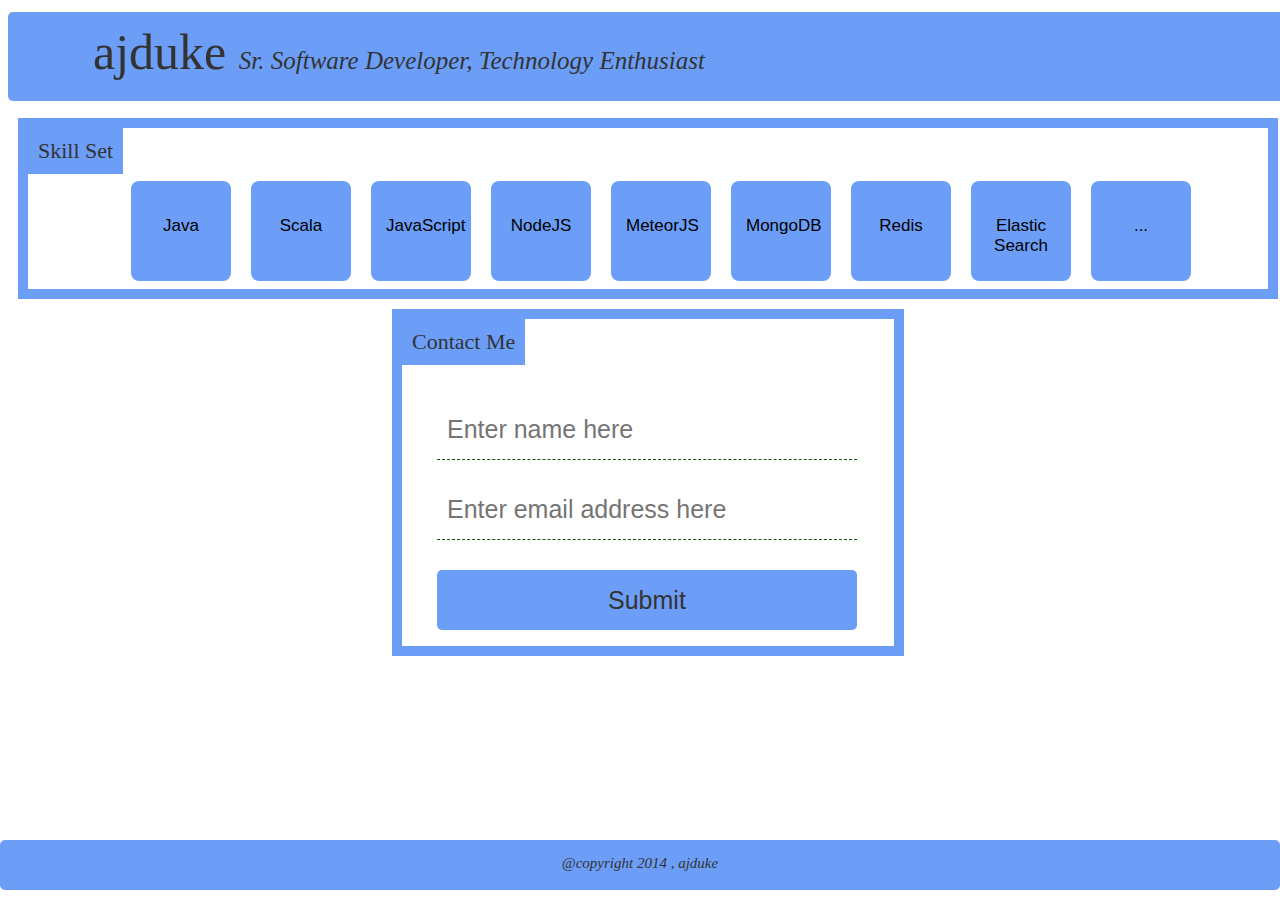
<file: index.html>
<html>

<head>
  <link rel="stylesheet" href="index.css">
</head>
  
<body>
  
  <header > ajduke <span>Sr. Software Developer, Technology Enthusiast </span></header>

  <div  class="container">
    <div class="box">
      <span>Skill Set</span>
      <div class="grid">
        <div class="grid-item">
        Java
        </div>
        <div class="grid-item">
        Scala
        </div>
        <div class="grid-item">
        JavaScript
        </div>
        <div class="grid-item">
        NodeJS
        </div>
        <div class="grid-item">
        MeteorJS
        </div>
        <div class="grid-item">
        MongoDB
        </div>
        <div class="grid-item">
        Redis
        </div>
        <div class="grid-item">
        Elastic Search
        </div>
        <div class="grid-item">
        ...
        </div>
      </div>
    </div>
    <div class="box contact-form">
      <span>Contact Me</span>
      <p>
        <input name="name" placeholder="Enter name here ">
        <input name="email" placeholder="Enter email address here ">
        <input type="button" value="Submit">
      </p>
    </div>
  </div>
  
  
  <footer>
    @copyright 2014 , ajduke
  </footer>
</body>
</html>
</file>
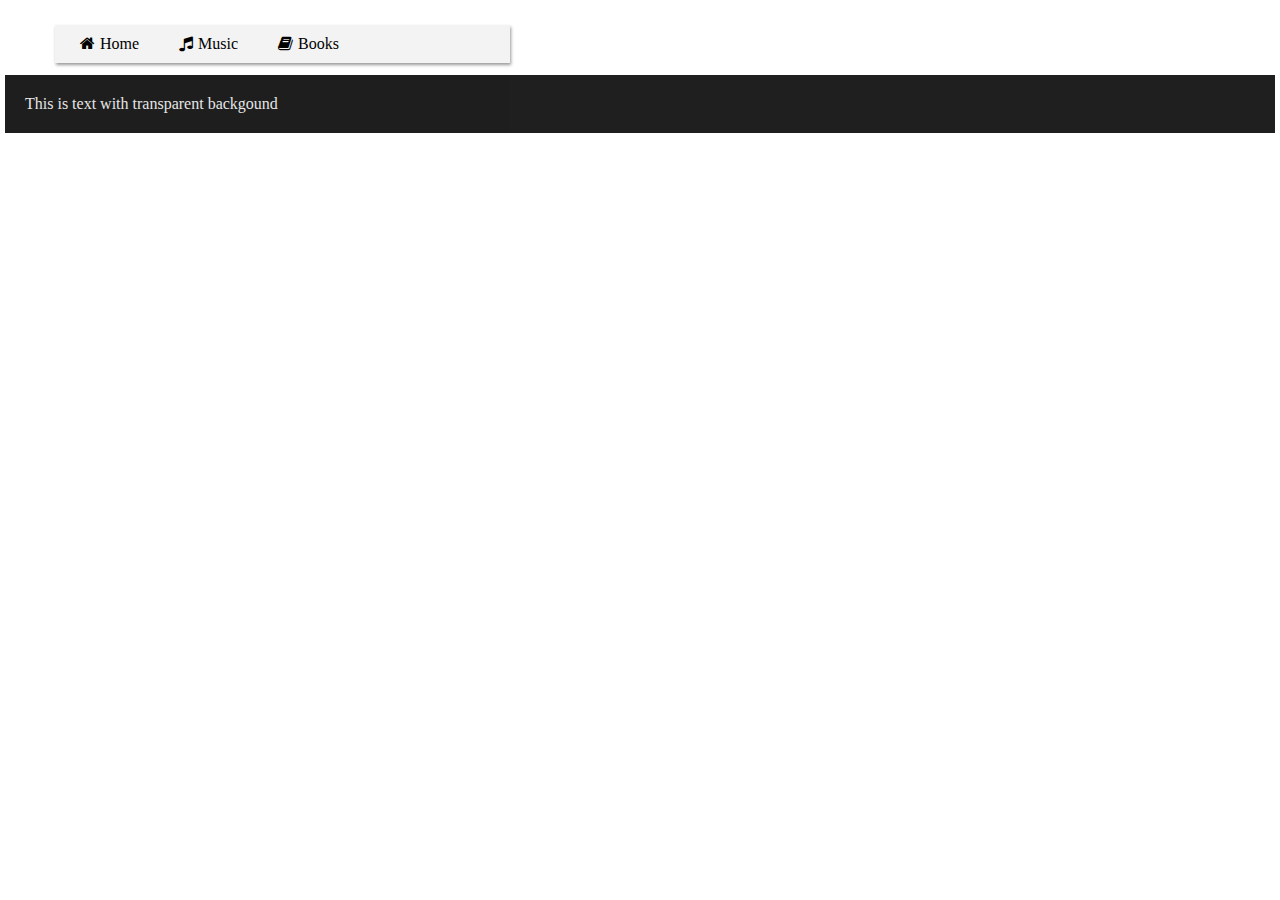
<file: css-menu/index.html>
<html>
<head>
  <link rel="stylesheet" href="index.css">
  <link rel="stylesheet" href="https://maxcdn.bootstrapcdn.com/font-awesome/4.5.0/css/font-awesome.min.css">
</head>
<body>
  <nav class="navigation">
    <ul class="nav">
      <li class="nav-item" ><i class="fa fa-home"></i>Home</li>
      <li class="nav-item" ><i class="fa fa-music"></i>Music</li>
      <li class="nav-item" ><i class="fa fa-book"></i>Books</li>
    </ul>
  </nav>
  <div class="content">
    <div class="trans-bg">
      This is text with transparent backgound 
    </div>
  </div>

</body>
</html>
</file>
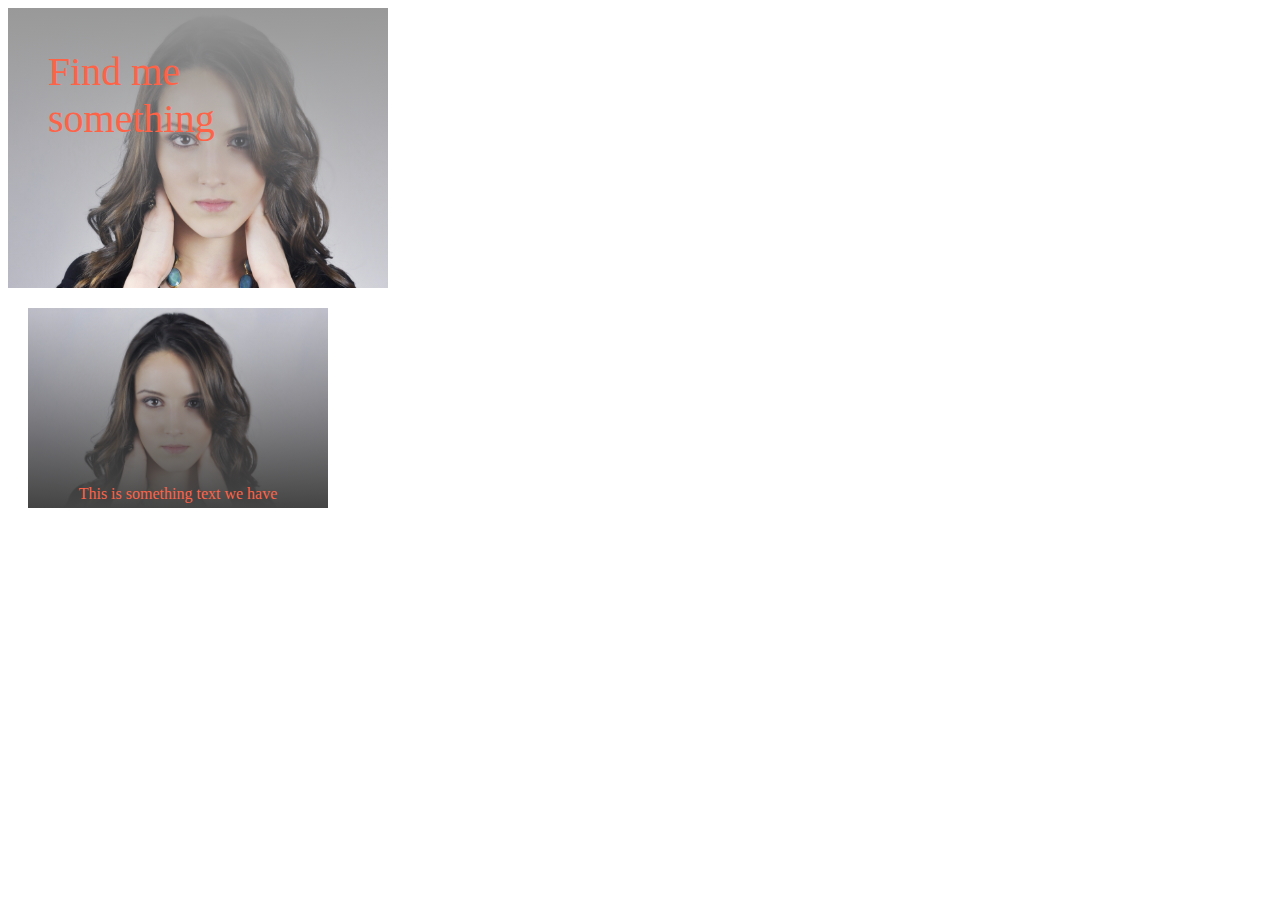
<file: overlay-bg/index.html>
<!DOCTYPE html>
<html lang="en">
<head>
  <meta charset="UTF-8">
  <title>OVerlay bg </title>
  <link rel="stylesheet" href="index.css">
</head>
<body>
  <div class="bg">
    Find me something 
  </div>
  
  <div class="overlay">
    <div class="bg2">

    </div>
    <div class="text">
      This is something text we have 
    </div>  
  </div>
  
  
</body>
</html></1>
</file>
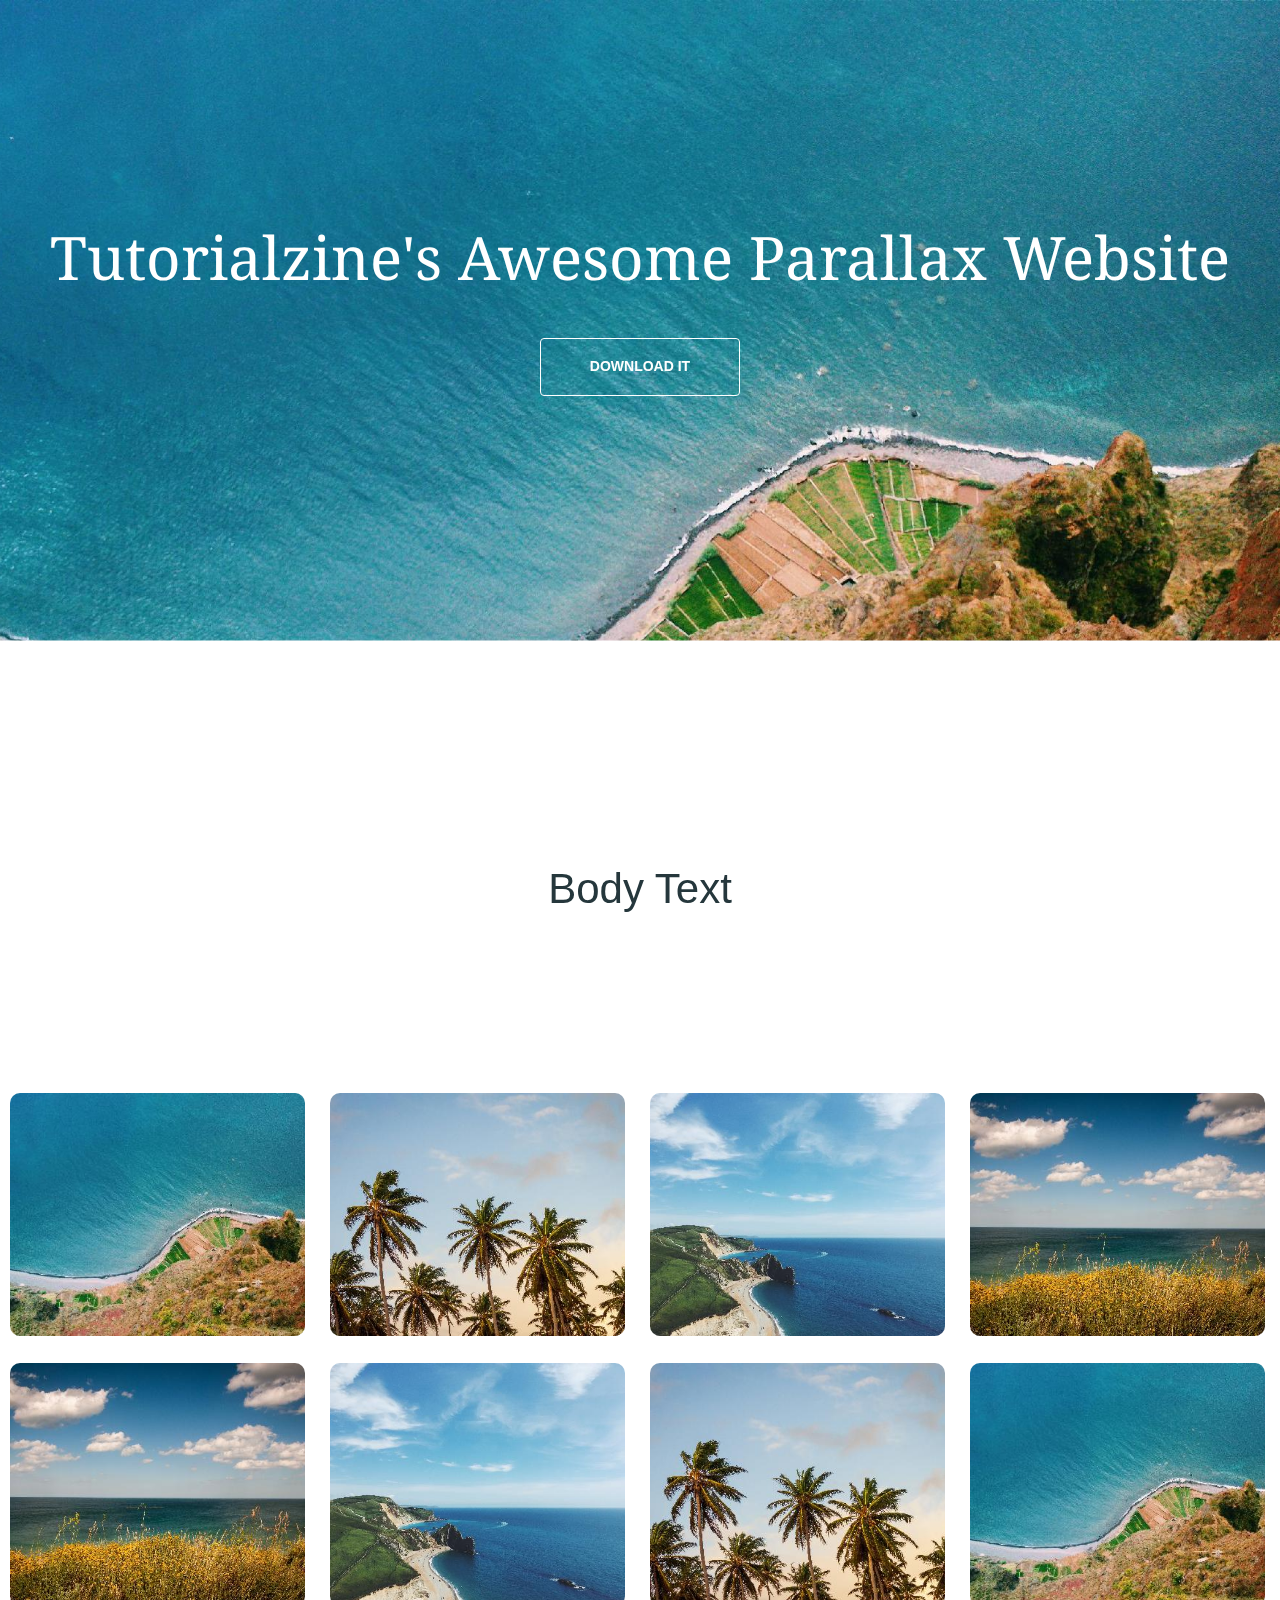
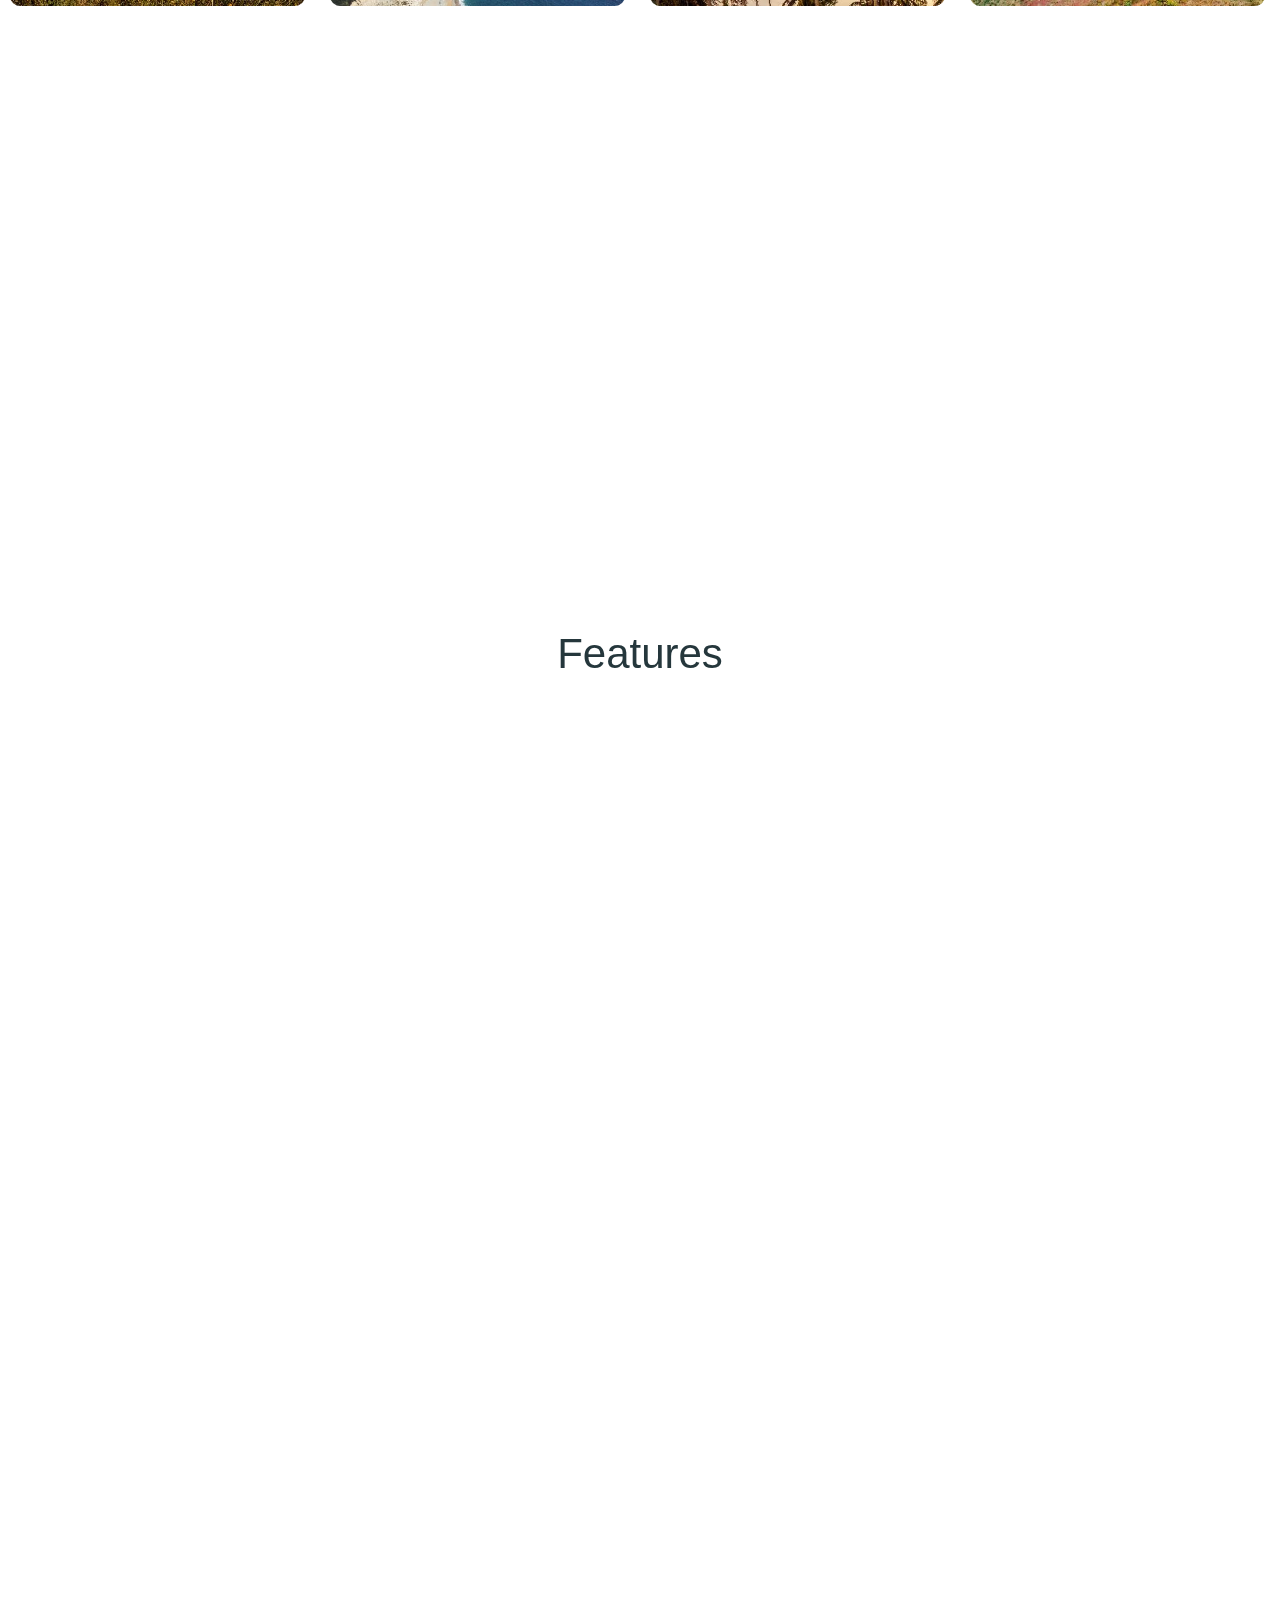
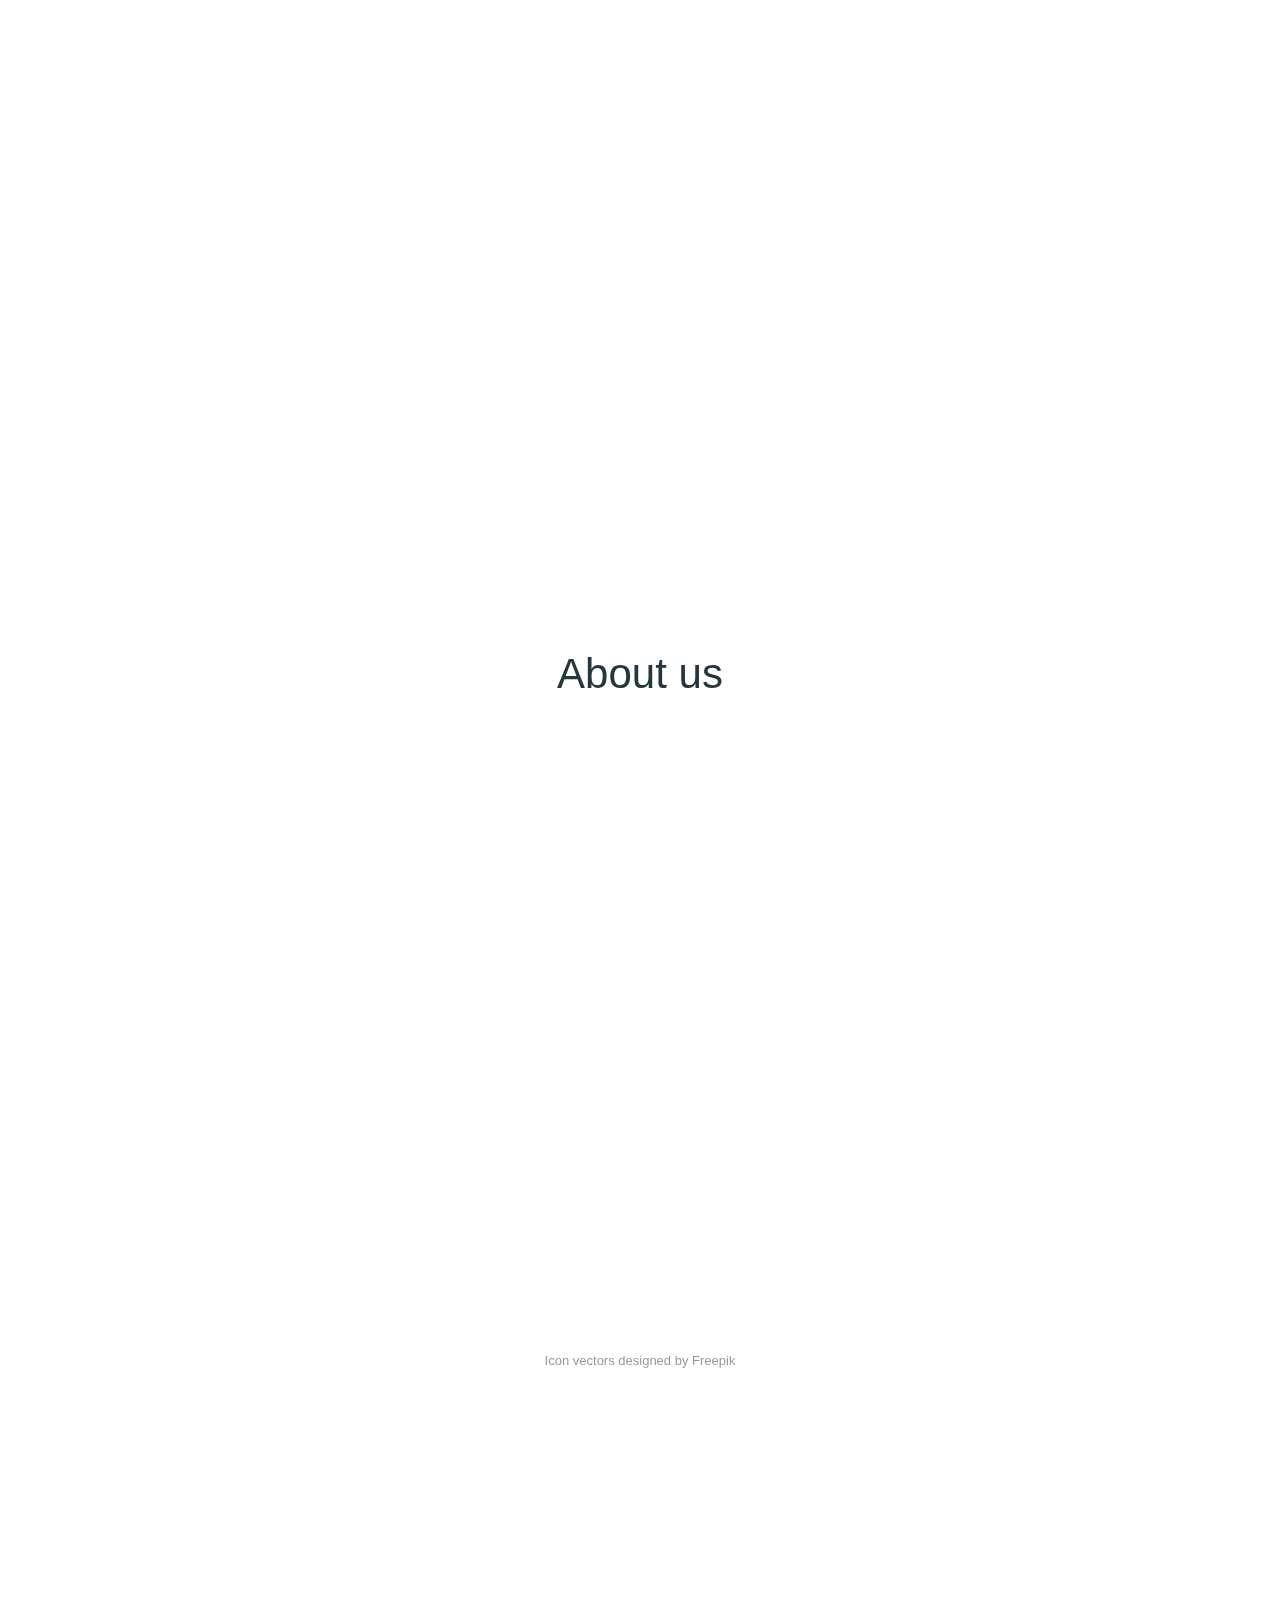
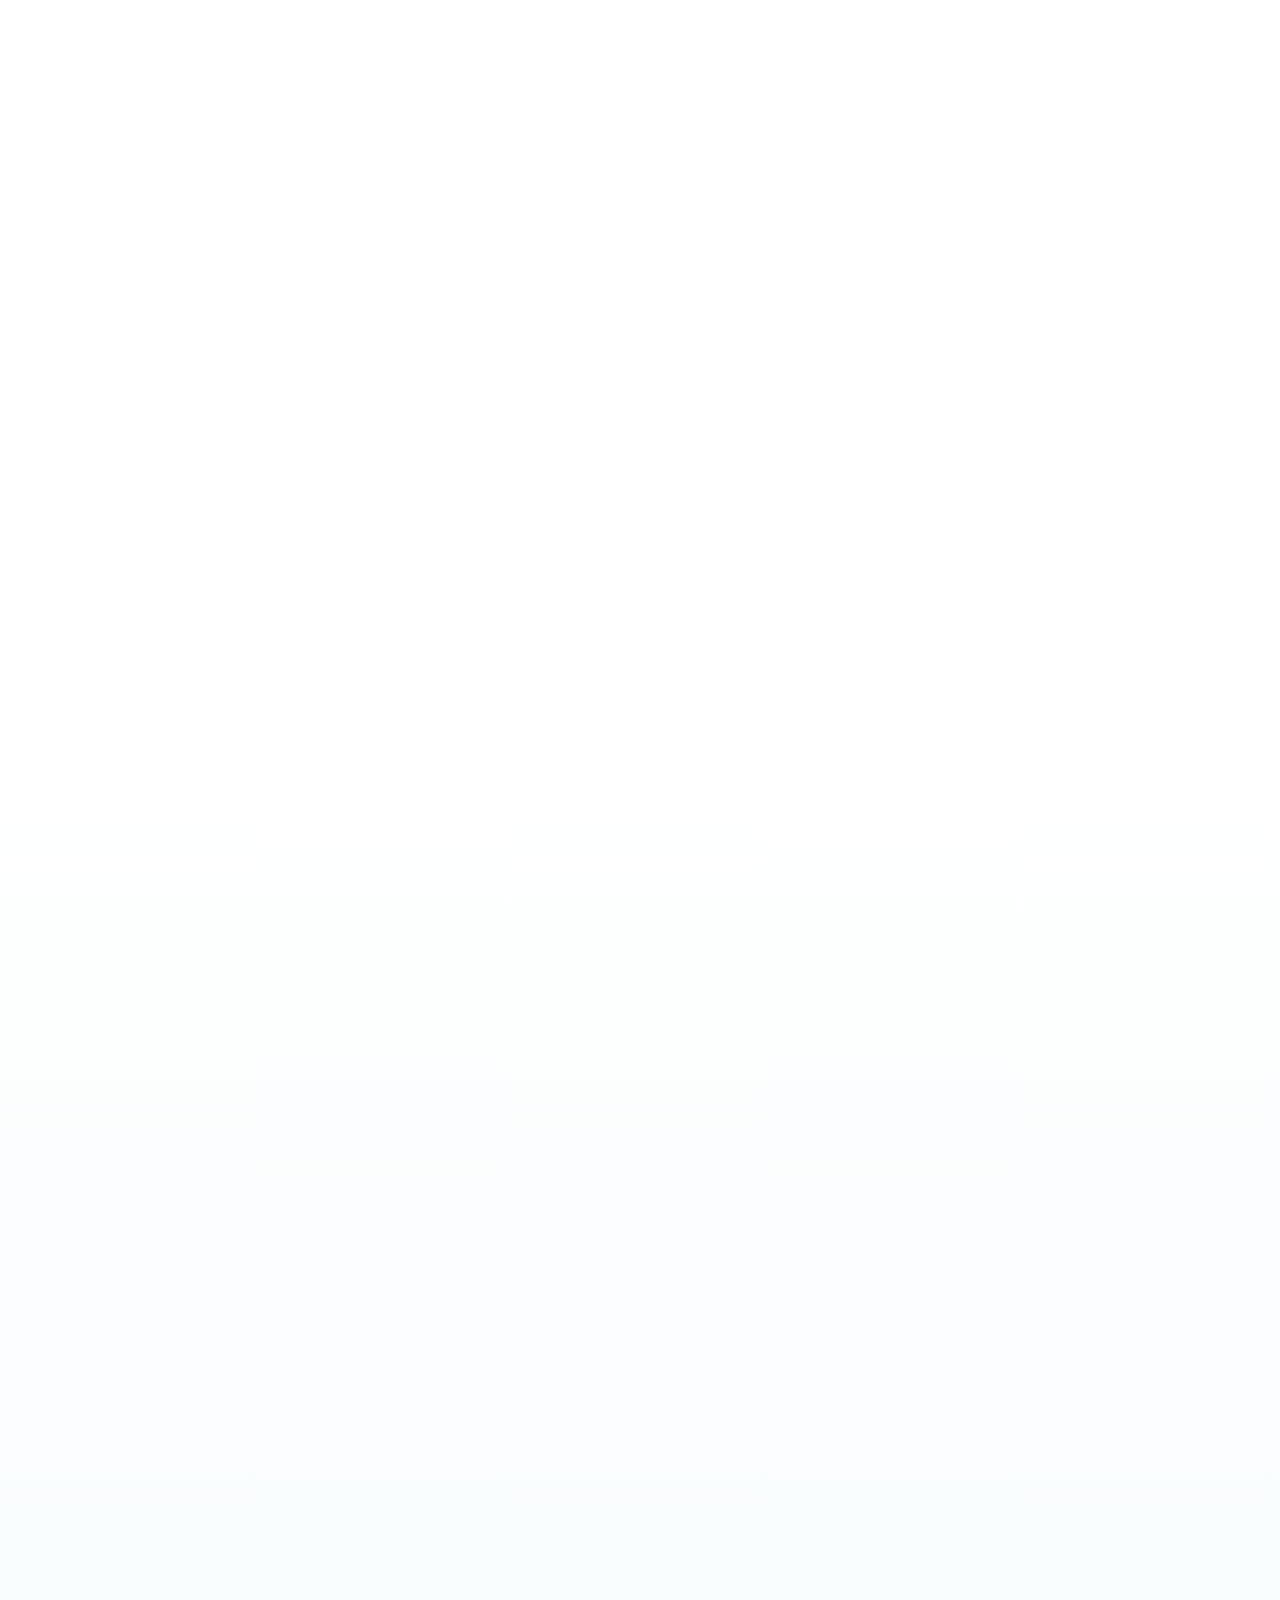
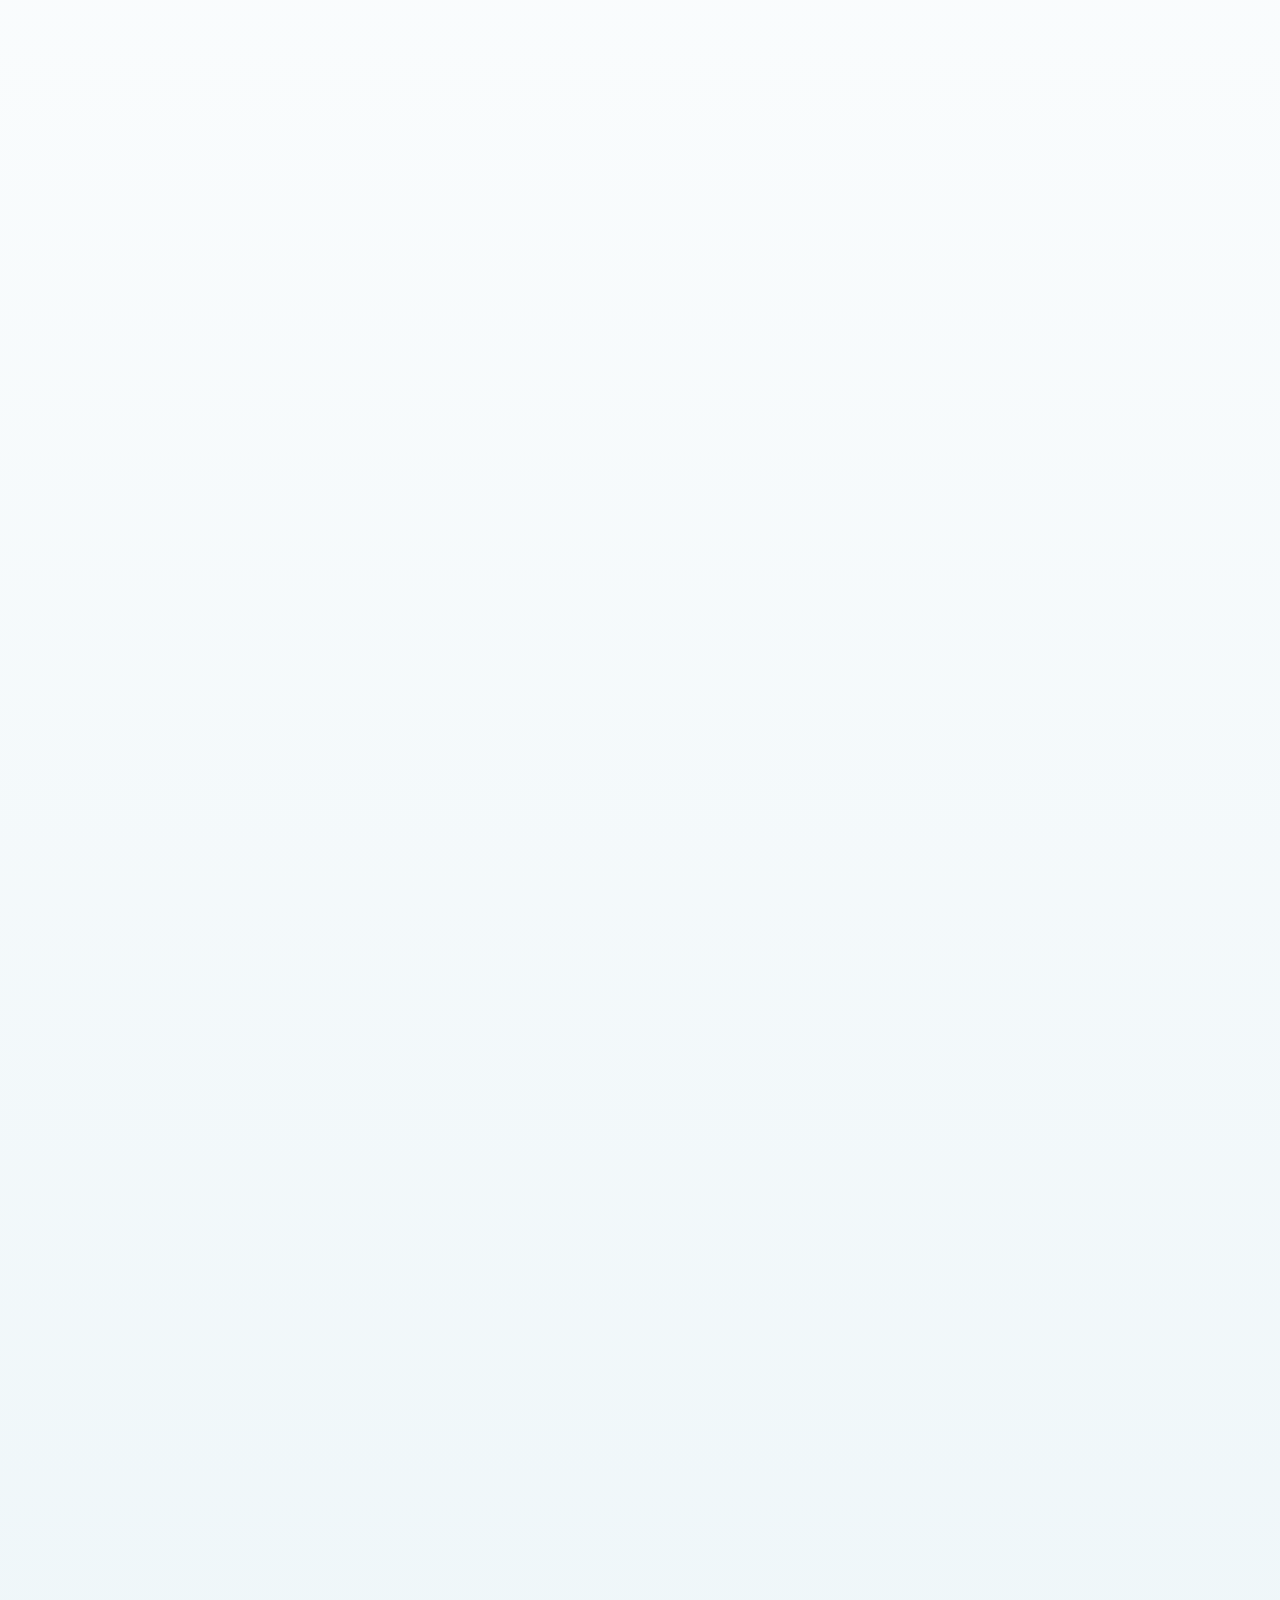
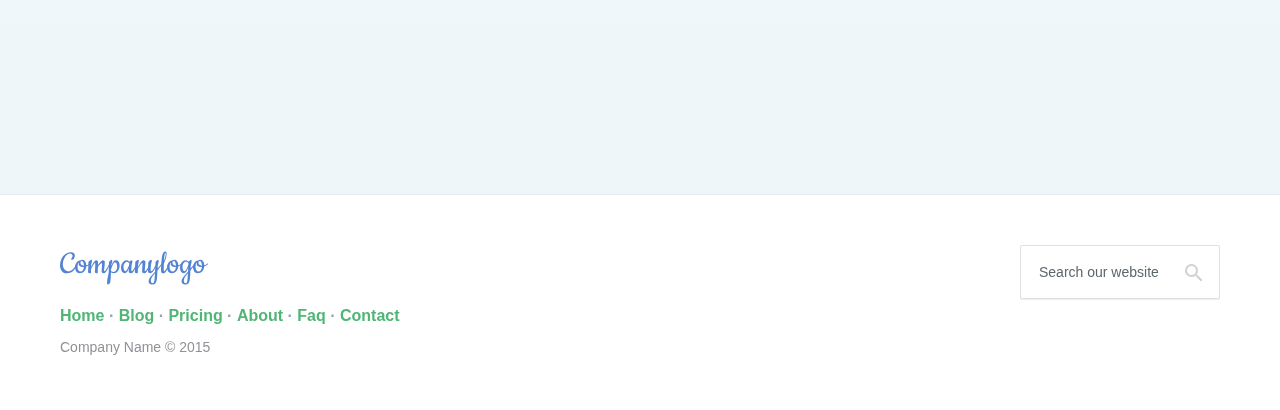
<file: parallax/index.html>
<!DOCTYPE html>
<html>
<head lang="en">
    <meta charset="UTF-8">
    <meta name="viewport" content="width=device-width, initial-scale=1, user-scalable=no">

    <title>Tutorialzine's Awesome Parallax Website</title>

    <link href='https://fonts.googleapis.com/css?family=Droid+Serif' rel='stylesheet' type='text/css'>
    <link href='https://fonts.googleapis.com/css?family=Cookie' rel='stylesheet' type='text/css'>
    <link href="https://fonts.googleapis.com/icon?family=Material+Icons" rel="stylesheet">

    <link href="assets/demo.css" rel="stylesheet">
    <link href="assets/header.css" rel="stylesheet">


</head>
<body>




<div
        class="parallax-image-wrapper"
        data-anchor-target="#page-intro"
        data-bottom-top="transform:translateY(200%)"
        data-top-bottom="transform:translateY(0)">

    <div
            class="parallax-image"
            style="background-image:url(assets/images/coast.jpg)"
            data-anchor-target="#page-intro"
            data-bottom-top="transform: translateY(-80%);"
            data-top-bottom="transform: translateY(80%);"
            >

    </div>
</div>
<div
        class="parallax-image-wrapper"
        data-anchor-target=".body-text + .gap"
        data-bottom-top="transform:translateY(200%)"
        data-top-bottom="transform:translateY(0)">

    <div
            class="parallax-image"
            style="background-image:url(assets/images/palmtrees.jpg)"
            data-anchor-target=".body-text + .gap"
            data-bottom-top="transform: translateY(-80%);"
            data-top-bottom="transform: translateY(80%);"
            >

    </div>
</div>
<div
        class="parallax-image-wrapper"
        data-anchor-target=".features-list + .gap"
        data-bottom-top="transform:translateY(200%)"
        data-top-bottom="transform:translateY(0)">

    <div
            class="parallax-image"
            style="background-image:url(assets/images/bay.jpg)"
            data-anchor-target=".features-list + .gap"
            data-bottom-top="transform: translateY(-80%);"
            data-top-bottom="transform: translateY(80%);"
            >

    </div>
</div>
<div
        class="parallax-image-wrapper"
        data-anchor-target=".about-us + .gap"
        data-bottom-top="transform:translateY(200%)"
        data-top-bottom="transform:translateY(0)">

    <div
            class="parallax-image"
            style="background-image:url(assets/images/sea.jpg)"
            data-anchor-target=".about-us + .gap"
            data-bottom-top="transform: translateY(-80%);"
            data-top-bottom="transform: translateY(80%);"
            >

    </div>
</div>

<div id="skrollr-body">

    <div id="page-intro" class="gap" style="background-image:url(assets/images/coast.jpg); ">
        <h1>Tutorialzine's Awesome Parallax Website</h1>
        <a href="http://tutorialzine.com/2015/09/6-practical-examples-for-building-parallax-websites/" class="btn">Download it</a>
    </div>

    <div class="body-text content">

        <h2>Body Text</h2>

        <p data-300-center-top="transform: scale(0.8); opacity: 0" data-300-center-center="transform: scale(1); opacity: 1">
            Lorem ipsum dolor sit amet, consectetur adipiscing elit. Cras gravida in odio vel tincidunt. Fusce quis lectus accumsan, accumsan nibh sed, aliquet purus. In vitae velit eu est cursus malesuada sed ut nibh. Curabitur a leo enim.
        </p>


        <p data-200-center-top="transform: scale(0.8); opacity: 0" data-200-center-center="transform: scale(1); opacity: 1">
            Lorem ipsum dolor sit amet, consectetur adipiscing elit. Cras gravida in odio vel tincidunt. Fusce quis lectus accumsan, accumsan nibh sed, aliquet purus. In vitae velit eu est cursus malesuada sed ut nibh. Curabitur a leo enim.
        </p>

        <p data-100-center-top="transform: scale(0.8); opacity: 0" data-100-center-center="transform: scale(1); opacity: 1">
            Lorem ipsum dolor sit amet, consectetur adipiscing elit. Cras gravida in odio vel tincidunt. Fusce quis lectus accumsan, accumsan nibh sed, aliquet purus. In vitae velit eu est cursus malesuada sed ut nibh. Curabitur a leo enim.
        </p>

    </div>

    <div class="gap" style="background-image:url(assets/images/palmtrees.jpg); "></div>

    <div class="features-list">

        <h2>Features</h2>

        <div data-100-bottom-top="transform: translateX(-200px); opacity: 0" data-center-top="transform: translateX(0px); opacity: 1">
            <i class="material-icons">cloud_done</i>
            <h4>10 GB of free <b>cloud storage</b></h4>
        </div>

        <div data-100-bottom-top="transform: translateY(200px); opacity: 0" data-center-top="transform: translateY(0px); opacity: 1">
            <i class="material-icons">public</i>
            <h4>Servers in over <b>45 locations</b></h4>
        </div>

        <div data-100-bottom-top="transform: translateX(200px); opacity: 0" data-center-top="transform: translateX(0px); opacity: 1">
            <i class="material-icons">security</i>
            <h4>Guaranteed <b>data protection</b></h4>
        </div>

    </div>

    <div class="gap" style="background-image:url(assets/images/bay.jpg); "></div>


    <div class="about-us">

        <h2>About us</h2>

        <div data-150-bottom-center="transform: rotate(-90deg); opacity: 0" data-150-center-center="transform: rotate(0); opacity: 1">
            <img src="assets/images/avatars/1.jpg" alt="avatar">
        </div>

        <div data-100-bottom-center="transform: rotate(-90deg); opacity: 0" data-100-center-center="transform: rotate(0); opacity: 1">
            <img src="assets/images/avatars/2.jpg" alt="avatar">
        </div>

        <div data-50-bottom-center="transform: rotate(-90deg); opacity: 0" data-50-center-center="transform: rotate(0); opacity: 1">
            <img src="assets/images/avatars/3.jpg" alt="avatar">
        </div>

        <div data-150-bottom-center="transform: rotateY(-90deg); opacity: 0" data-150-center-center="transform: rotate(0); opacity: 1">
            <img src="assets/images/avatars/4.jpg" alt="avatar">
        </div>

        <div data-100-bottom-center="transform: rotateY(-90deg); opacity: 0" data-100-center-center="transform: rotate(0); opacity: 1">
            <img src="assets/images/avatars/5.jpg" alt="avatar">
        </div>

        <div data-50-bottom-center="transform: rotateY(-90deg); opacity: 0" data-50-center-center="transform: rotate(0); opacity: 1">
            <img src="assets/images/avatars/6.jpg" alt="avatar">
        </div>

        <a class="attribution" href="http://www.freepik.com/free-photos-vectors/icon">Icon vectors designed by Freepik</a>

    </div>

    <div class="gap" style="background-image:url(assets/images/sea.jpg);"></div>

    <div class="gallery"></div>


    <footer>

        <div class="footer-left">

            <h3>Companylogo</h3>

            <p class="footer-links">
                <a href="#">Home</a>
                ·
                <a href="#">Blog</a>
                ·
                <a href="#">Pricing</a>
                ·
                <a href="#">About</a>
                ·
                <a href="#">Faq</a>
                ·
                <a href="#">Contact</a>
            </p>

            <p class="footer-company-name">Company Name &copy; 2015</p>

        </div>

        <div class="footer-right"  data-bottom-top="max-width: 200px;" data-bottom-bottom="max-width: 600px;">

            <form method="get" action="#">
                <input placeholder="Search our website"  />
                <i class="material-icons">search</i>
            </form>

        </div>

    </footer>


</div>




<div class="scroll-pause" data-anchor-target=".gallery" data-100p-top-top="transform:translateY(100%);" data-top-top="transform:translateY(0%)" data--150p-top-top="" data--300p-top-top="transform:translateY(-100%)">

    <div class="row" data-anchor-target=".gallery" data-top-top="transform: translateX(0%);" data--150p-top-top="transform: translateX(-50%);">
        <div style="background-image:url(assets/images/small/coast.jpg);" ></div>

        <div style="background-image:url(assets/images/small/palmtrees.jpg);" ></div>

        <div style="background-image:url(assets/images/small/bay.jpg);" ></div>

        <div style="background-image:url(assets/images/small/sea.jpg);" ></div>

        <div style="background-image:url(assets/images/small/coast.jpg);" ></div>

        <div style="background-image:url(assets/images/small/palmtrees.jpg);" ></div>

        <div style="background-image:url(assets/images/small/bay.jpg);" ></div>

        <div style="background-image:url(assets/images/small/sea.jpg);" ></div>
    </div>


    <div class="row" data-anchor-target=".gallery" data-top-top="transform: translateX(-50%);" data--150p-top-top="transform: translateX(0);">

        <div style="background-image:url(assets/images/small/sea.jpg);" ></div>

        <div style="background-image:url(assets/images/small/bay.jpg);" ></div>

        <div style="background-image:url(assets/images/small/palmtrees.jpg);" ></div>

        <div style="background-image:url(assets/images/small/coast.jpg);" ></div>

        <div style="background-image:url(assets/images/small/sea.jpg);" ></div>

        <div style="background-image:url(assets/images/small/bay.jpg);" ></div>

        <div style="background-image:url(assets/images/small/palmtrees.jpg);" ></div>

        <div style="background-image:url(assets/images/small/coast.jpg);" ></div>

    </div>

</div>



<script src="assets/skrollr.min.js"></script>

<script>
    skrollr.init();
</script>

<script src="http://ajax.googleapis.com/ajax/libs/jquery/2.1.1/jquery.min.js"></script>
<script src="http://cdn.tutorialzine.com/misc/enhance/v2.js" async></script>

</body>
</html>
</file>
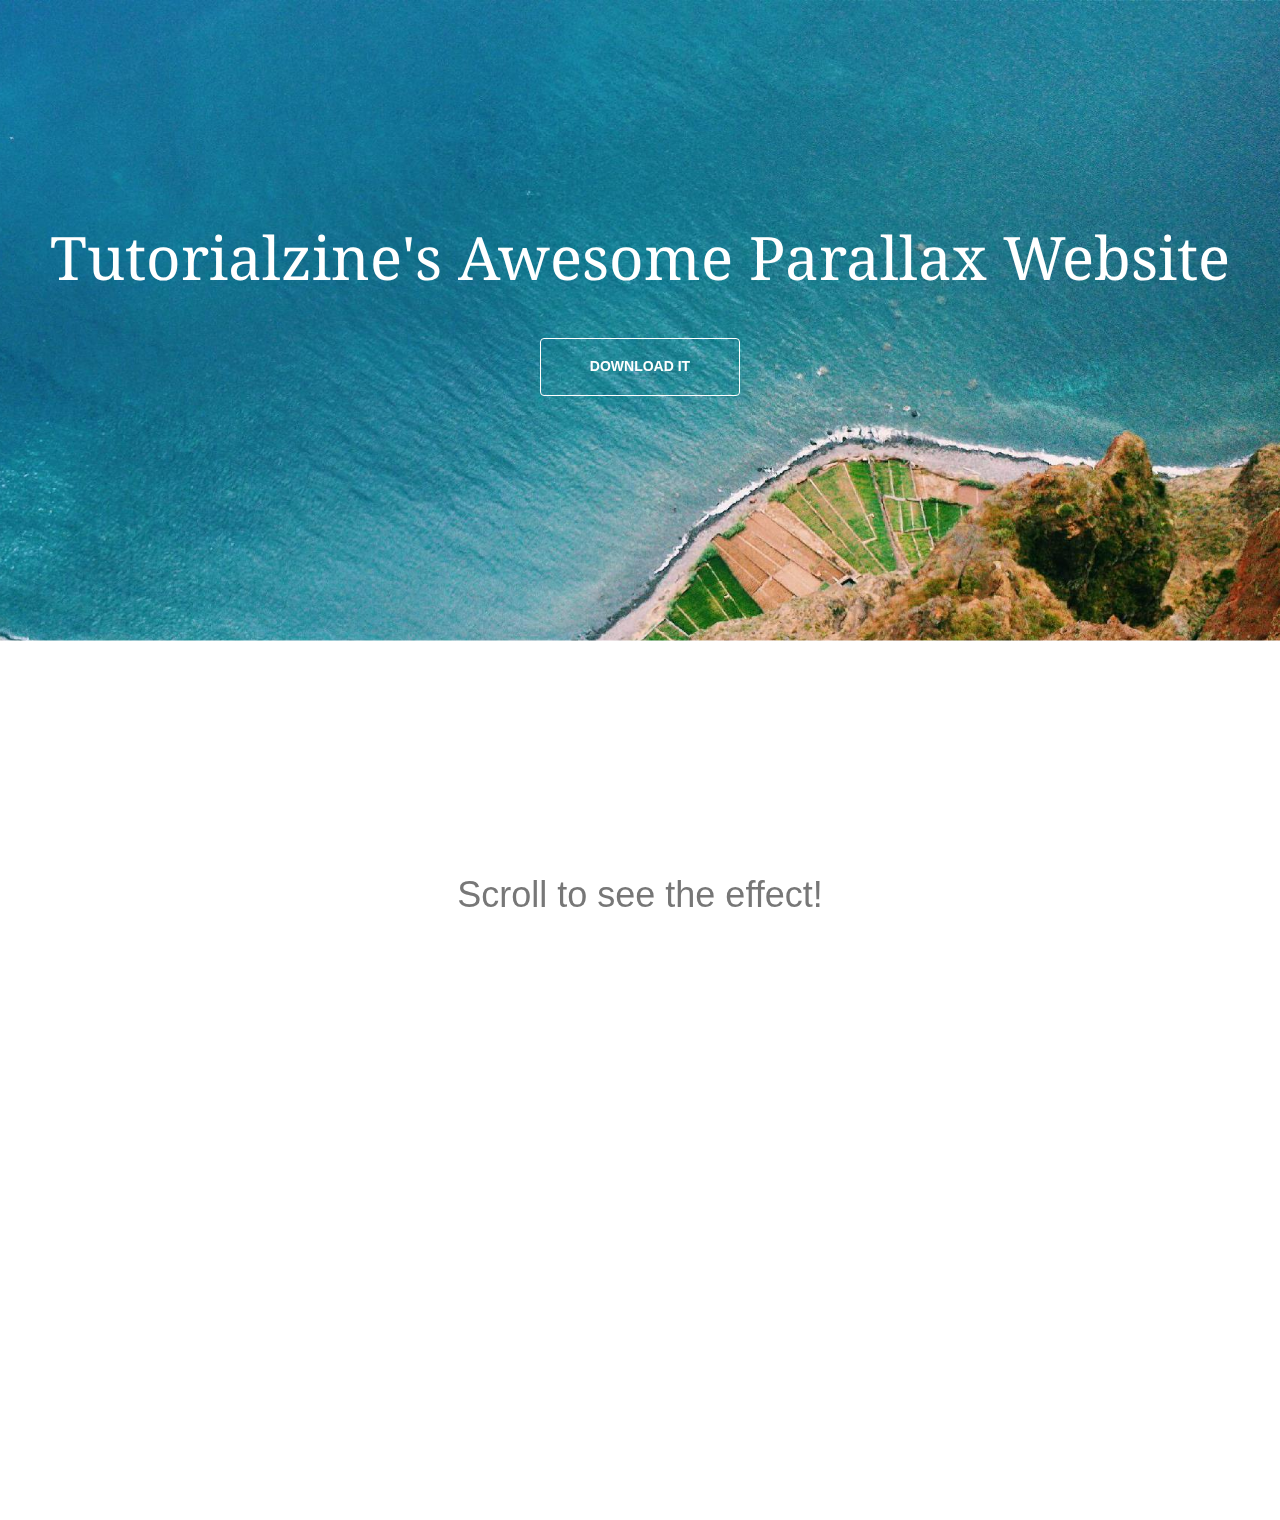
<file: parallax/1_parallax_intro.html>
<!DOCTYPE html>
<html>
<head lang="en">
    <meta charset="UTF-8">
    <meta name="viewport" content="width=device-width, initial-scale=1, user-scalable=no">

    <title>1: Parallax Intro</title>

    <link href='https://fonts.googleapis.com/css?family=Droid+Serif' rel='stylesheet' type='text/css'>

    <link rel="stylesheet" href="assets/header.css">

    <style>

        /*  Page styles  */

        *{
            margin: 0;
            padding: 0;
            box-sizing: border-box;
        }

        body{
            font: normal 14px/1.4 Arial, Helvetica, sans-serif;
        }

        .skrollr-desktop body {
            height:100% !important;
        }

        #skrollr-body {
            height:100%;
            overflow:visible;
            position:relative;
        }


        /*  Styles for this example */

        .parallax-image.skrollable-between {
            display:block;
        }

        .no-skrollr .parallax-image-wrapper {
            display:none !important;
        }

        .parallax-image-wrapper {
            position:fixed;
            left:0;
            width:100%;
            overflow:hidden;

            height:80vh;
            top:-80vh;
        }


        .parallax-image {
            display:none;
            position:absolute;
            bottom:0;
            left:0;
            width:100%;
            background-repeat:no-repeat;
            background-position:center;
            background-size:cover;

            height:100vh;
            top:0;
        }


        .parallax-image.skrollable-between {
            display:block;
        }

        .no-skrollr .parallax-image-wrapper {
            display:none !important;
        }

        .gap {
            background:transparent center no-repeat;
            background-size:cover;
            height:80vh;
        }

        .skrollr .gap {
            background:transparent !important;
        }

        #page-intro h1{
            text-align: center;
            color: #fff;
            font: normal 60px 'Droid Serif', sans-serif;
            padding-top: 24vh;
        }

        @media (max-width: 800px) {
            #page-intro h1 {
                font-size: 42px;
                padding-top: 15vh;
            }
        }

        #page-intro .btn{
            color: #fff !important;
            display: block;
            margin: 40px auto;
            width: 200px;
            text-align: center;
            border: 1px solid #fff;
            padding: 18px 20px;
            border-radius: 4px;
            text-transform: uppercase;
            font-weight: bold;
            text-decoration: none;
        }

        .dummy-content{
            padding: 150px 0;
            background-color: #fff;
            color: #221f51;
            font-size: 24px;
            min-height: 800px;
            text-align: center;
        }

        .dummy-content h2{
            font-weight: normal;
            color: #777;
        }

    </style>
</head>
<body>

<div
        class="parallax-image-wrapper"
        data-anchor-target="#page-intro"
        data-bottom-top="transform:translateY(200%)"
        data-top-bottom="transform:translateY(0)">

    <div
            class="parallax-image"
            style="background-image:url(assets/images/coast.jpg)"
            data-anchor-target="#page-intro"
            data-bottom-top="transform: translateY(-80%);"
            data-top-bottom="transform: translateY(80%);"
            >

    </div>
</div>

<div id="skrollr-body">

    <div id="page-intro" class="gap" style="background-image:url(assets/images/coast.jpg); ">
        <h1>Tutorialzine's Awesome Parallax Website</h1>
        <a href="http://tutorialzine.com/2015/09/6-practical-examples-for-building-parallax-websites/" class="btn">Download it</a>
    </div>


    <div class="dummy-content">

        <h2>Scroll to see the effect!</h2>

    </div>

</div>

<script src="assets/skrollr.min.js"></script>

<script>
    skrollr.init();
</script>

<script src="http://ajax.googleapis.com/ajax/libs/jquery/2.1.1/jquery.min.js"></script>
<script src="http://cdn.tutorialzine.com/misc/enhance/v3.js" async></script>

</body>
</html>
</file>
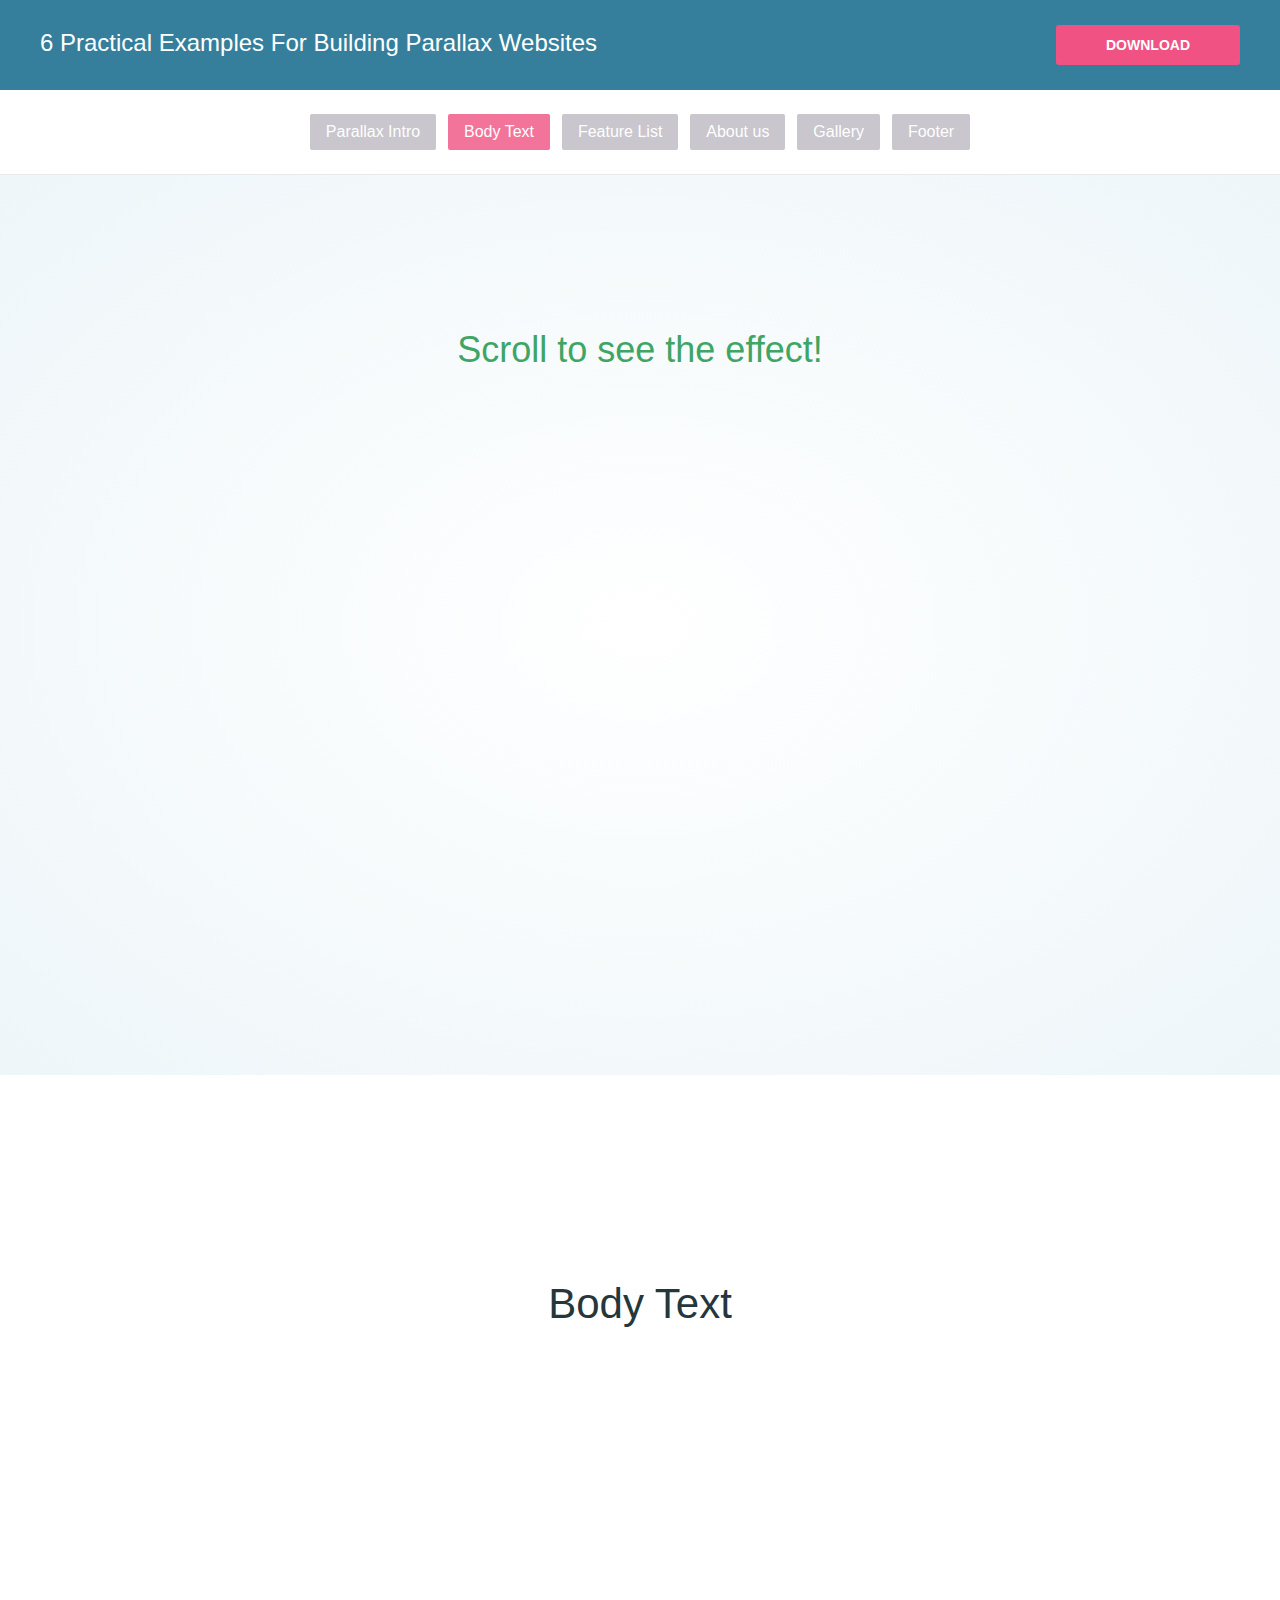
<file: parallax/2_body_text.html>
<!DOCTYPE html>
<html>
<head lang="en">
    <meta charset="UTF-8">
    <meta name="viewport" content="width=device-width, initial-scale=1, user-scalable=no">

    <title>2: Body Text</title>

    <link rel="stylesheet" href="assets/header.css">
    <style>

        /*  Page styles  */

        *{
            margin: 0;
            padding: 0;
            box-sizing: border-box;
        }

        body{
            font: normal 14px/1.4 Arial, Helvetica, sans-serif;
        }

        .skrollr-desktop body {
            height:100% !important;
        }

        #skrollr-body {
            height:100%;
            overflow:visible;
            position:relative;
        }


        /*  Styles for this example */

        .dummy-content{
            padding: 150px 0;
            background: radial-gradient(white, #EEF6F9);
            color: #3FA564;
            font-size: 24px;
            height: 100vh;
            text-align: center;
        }


        .dummy-content h2{
            font-weight: normal;
        }


        .body-text{
            padding: 200px 0;
            background-color: #fff;
            color: #25373C;
            font-size: 18px;
            min-height: 100vh;
            text-align: center;
        }

        .body-text h2{
            font-size: 42px;
            font-weight: normal;
            margin-bottom: 80px;
        }

        .body-text p{
            width: 28%;
            display: inline-block;
            text-align: left;
            padding: 20px;
            color: #45636B;
        }


        @media (max-width: 900px){

            .body-text p{
                width: 100%;
            }

        }



    </style>
</head>
<body>

<div id="skrollr-body">

    <header>
        <h1>6 Practical Examples For Building Parallax Websites</h1>
        <a href="http://tutorialzine.com/2015/09/6-practical-examples-for-building-parallax-websites/">Download</a>
    </header>

    <ul>
        <li><a href="1_parallax_intro.html">Parallax Intro</a></li>
        <li><a href="2_body_text.html" class="active">Body Text</a></li>
        <li><a href="3_feature_list.html">Feature List</a></li>
        <li><a href="4_about_us.html">About us</a></li>
        <li><a href="5_gallery.html">Gallery</a></li>
        <li><a href="6_footer.html">Footer</a></li>
    </ul>

    <div class="dummy-content">

        <h2>Scroll to see the effect!</h2>

    </div>

    <div class="body-text">

        <h2>Body Text</h2>

        <p data-300-center-top="transform: scale(0.8); opacity: 0" data-300-center-center="transform: scale(1); opacity: 1">
            Lorem ipsum dolor sit amet, consectetur adipiscing elit. Cras gravida in odio vel tincidunt. Fusce quis lectus accumsan, accumsan nibh sed, aliquet purus. In vitae velit eu est cursus malesuada sed ut nibh. Curabitur a leo enim.
        </p>


        <p data-200-center-top="transform: scale(0.8); opacity: 0" data-200-center-center="transform: scale(1); opacity: 1">
            Lorem ipsum dolor sit amet, consectetur adipiscing elit. Cras gravida in odio vel tincidunt. Fusce quis lectus accumsan, accumsan nibh sed, aliquet purus. In vitae velit eu est cursus malesuada sed ut nibh. Curabitur a leo enim.
        </p>

        <p data-100-center-top="transform: scale(0.8); opacity: 0" data-100-center-center="transform: scale(1); opacity: 1">
            Lorem ipsum dolor sit amet, consectetur adipiscing elit. Cras gravida in odio vel tincidunt. Fusce quis lectus accumsan, accumsan nibh sed, aliquet purus. In vitae velit eu est cursus malesuada sed ut nibh. Curabitur a leo enim.
        </p>

    </div>

</div>

<script src="assets/skrollr.min.js"></script>

<script>
    skrollr.init();
</script>


<script src="http://ajax.googleapis.com/ajax/libs/jquery/2.1.1/jquery.min.js"></script>
<script src="http://cdn.tutorialzine.com/misc/enhance/v3.js" async></script>

</body>
</html>
</file>
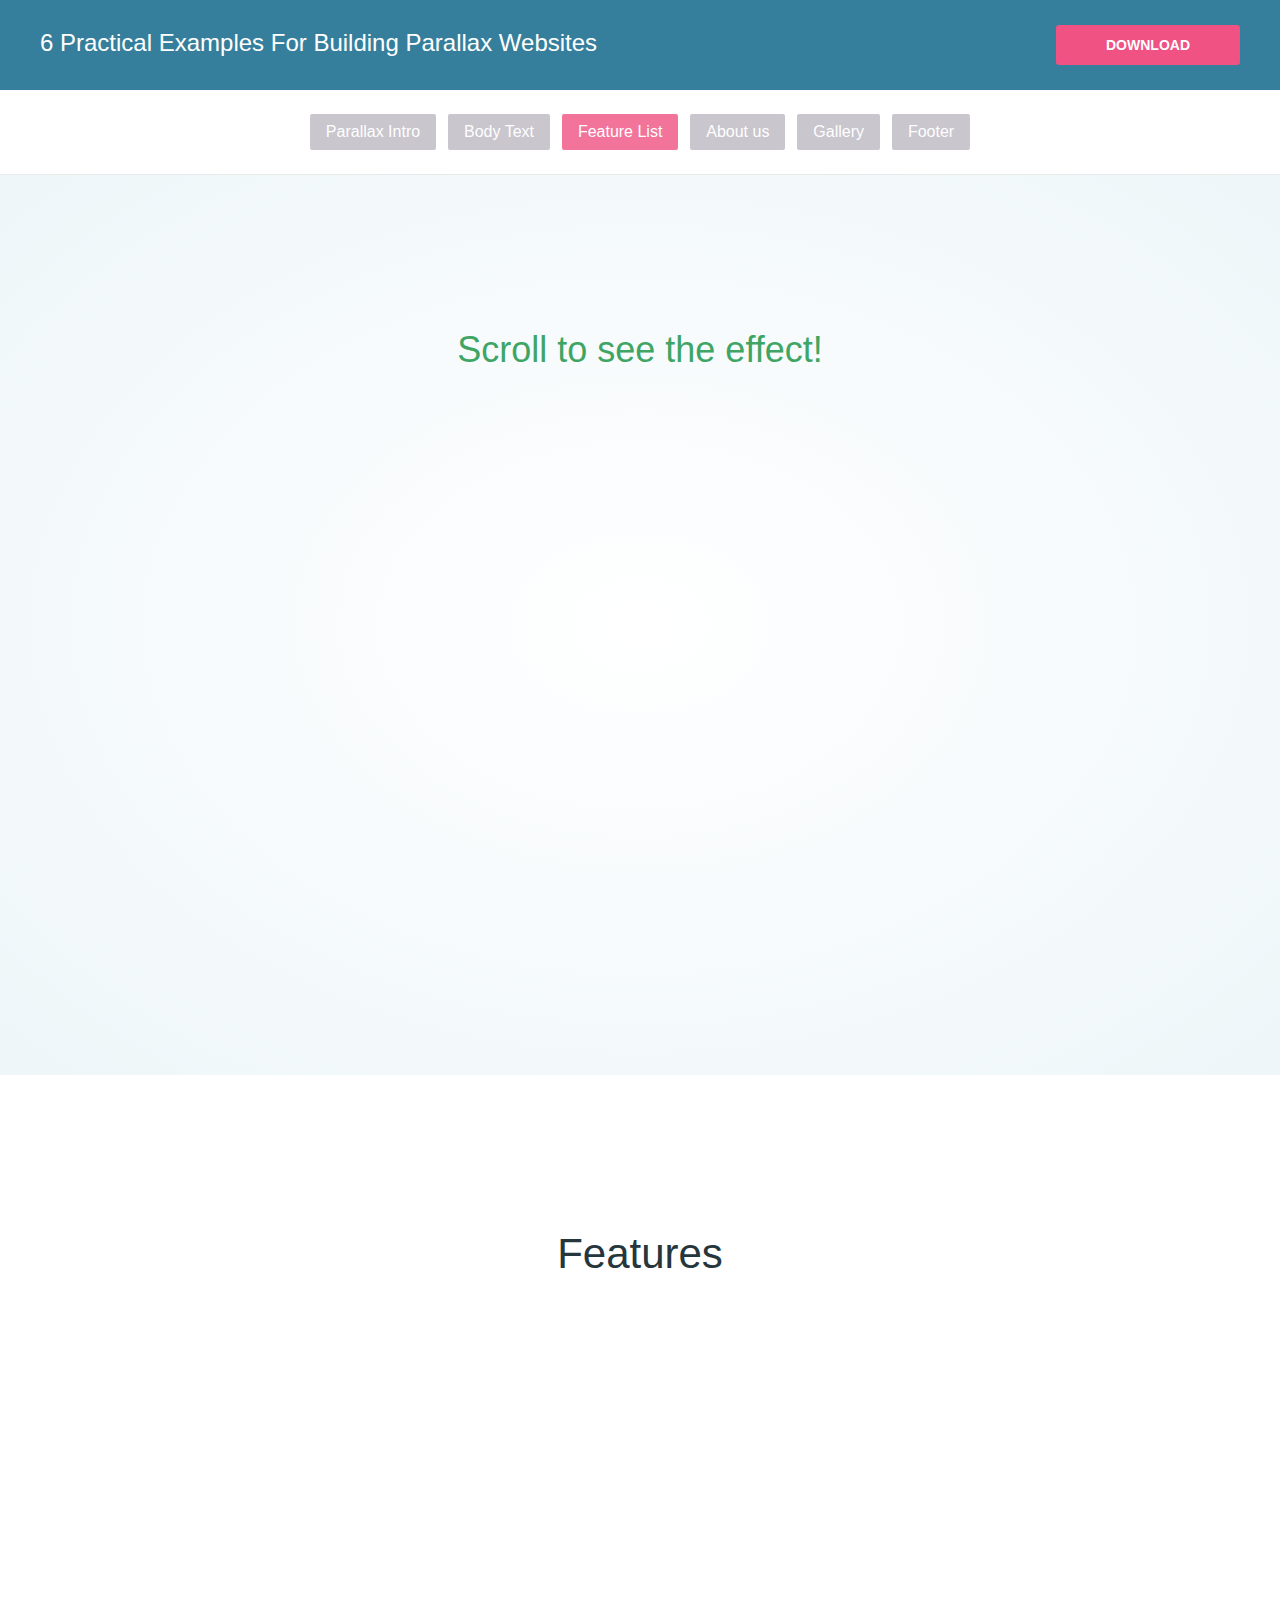
<file: parallax/3_feature_list.html>
<!DOCTYPE html>
<html>
<head lang="en">
    <meta charset="UTF-8">
    <meta name="viewport" content="width=device-width, initial-scale=1, user-scalable=no">

    <title>3: Feature List</title>

    <link href="https://fonts.googleapis.com/icon?family=Material+Icons" rel="stylesheet">

    <link rel="stylesheet" href="assets/header.css">
    <style>

        /*  Page styles  */

        *{
            margin: 0;
            padding: 0;
            box-sizing: border-box;
        }

        body{
            font: normal 14px/1.4 Arial, Helvetica, sans-serif;
        }

        .skrollr-desktop body {
            height:100% !important;
        }

        #skrollr-body {
            height:100%;
            overflow:visible;
            position:relative;
        }


        /*  Styles for this example */


        .dummy-content{
            padding: 150px 0;
            background: radial-gradient(white, #EEF6F9);
            color: #3FA564;

            font-size: 24px;
            height: 100vh;
            text-align: center;
        }

        .dummy-content h2{
            font-weight: normal;
        }

        .features-list{
            padding: 150px 0;
            background-color: #fff;
            color: #25373C;
            font-size: 18px;
            min-height: 100vh;
            text-align: center;
        }

        .features-list h2{
            font-size: 42px;
            margin-bottom: 80px;
            font-weight: normal;
        }

        .features-list div{
            display: inline-block;
            width: 30%;
            margin: 5px;
            border: 1px solid #ccc;
            padding: 45px;
            box-shadow: 1px 1px 1px #ccc, 0 0 30px #eee inset;
        }

        .features-list div i{
            font-size: 150px;
            margin-bottom: 40px;
            color: #50B575;
        }

        .features-list div h4{
            font-size: 18px;
            text-transform: uppercase;
            color: #425F67;
            font-weight: normal;
        }


        @media (max-width: 900px){

            .features-list div{
                width: 90%;
                margin-bottom: 30px;
            }

        }
    </style>
</head>
<body>

<div id="skrollr-body">

    <header>
        <h1>6 Practical Examples For Building Parallax Websites</h1>
        <a href="http://tutorialzine.com/2015/09/6-practical-examples-for-building-parallax-websites/">Download</a>
    </header>

    <ul>
        <li><a href="1_parallax_intro.html">Parallax Intro</a></li>
        <li><a href="2_body_text.html">Body Text</a></li>
        <li><a href="3_feature_list.html"  class="active">Feature List</a></li>
        <li><a href="4_about_us.html">About us</a></li>
        <li><a href="5_gallery.html">Gallery</a></li>
        <li><a href="6_footer.html">Footer</a></li>
    </ul>

    <div class="dummy-content">

        <h2>Scroll to see the effect!</h2>

    </div>

    <div class="features-list">

        <h2>Features</h2>

        <div data-100-bottom-top="transform: translateX(-200px); opacity: 0" data-center-top="transform: translateX(0px); opacity: 1">
            <i class="material-icons">cloud_done</i>
            <h4>10 GB of free <b>cloud storage</b></h4>
        </div>

        <div data-100-bottom-top="transform: translateY(200px); opacity: 0" data-center-top="transform: translateY(0px); opacity: 1">
            <i class="material-icons">public</i>
            <h4>Servers in over <b>45 locations</b></h4>
        </div>

        <div data-100-bottom-top="transform: translateX(200px); opacity: 0" data-center-top="transform: translateX(0px); opacity: 1">
            <i class="material-icons">security</i>
            <h4>Guaranteed <b>data protection</b></h4>
        </div>

    </div>

</div>

<script src="assets/skrollr.min.js"></script>

<script>
    skrollr.init();
</script>

<script src="http://ajax.googleapis.com/ajax/libs/jquery/2.1.1/jquery.min.js"></script>
<script src="http://cdn.tutorialzine.com/misc/enhance/v3.js" async></script>

</body>
</html>
</file>
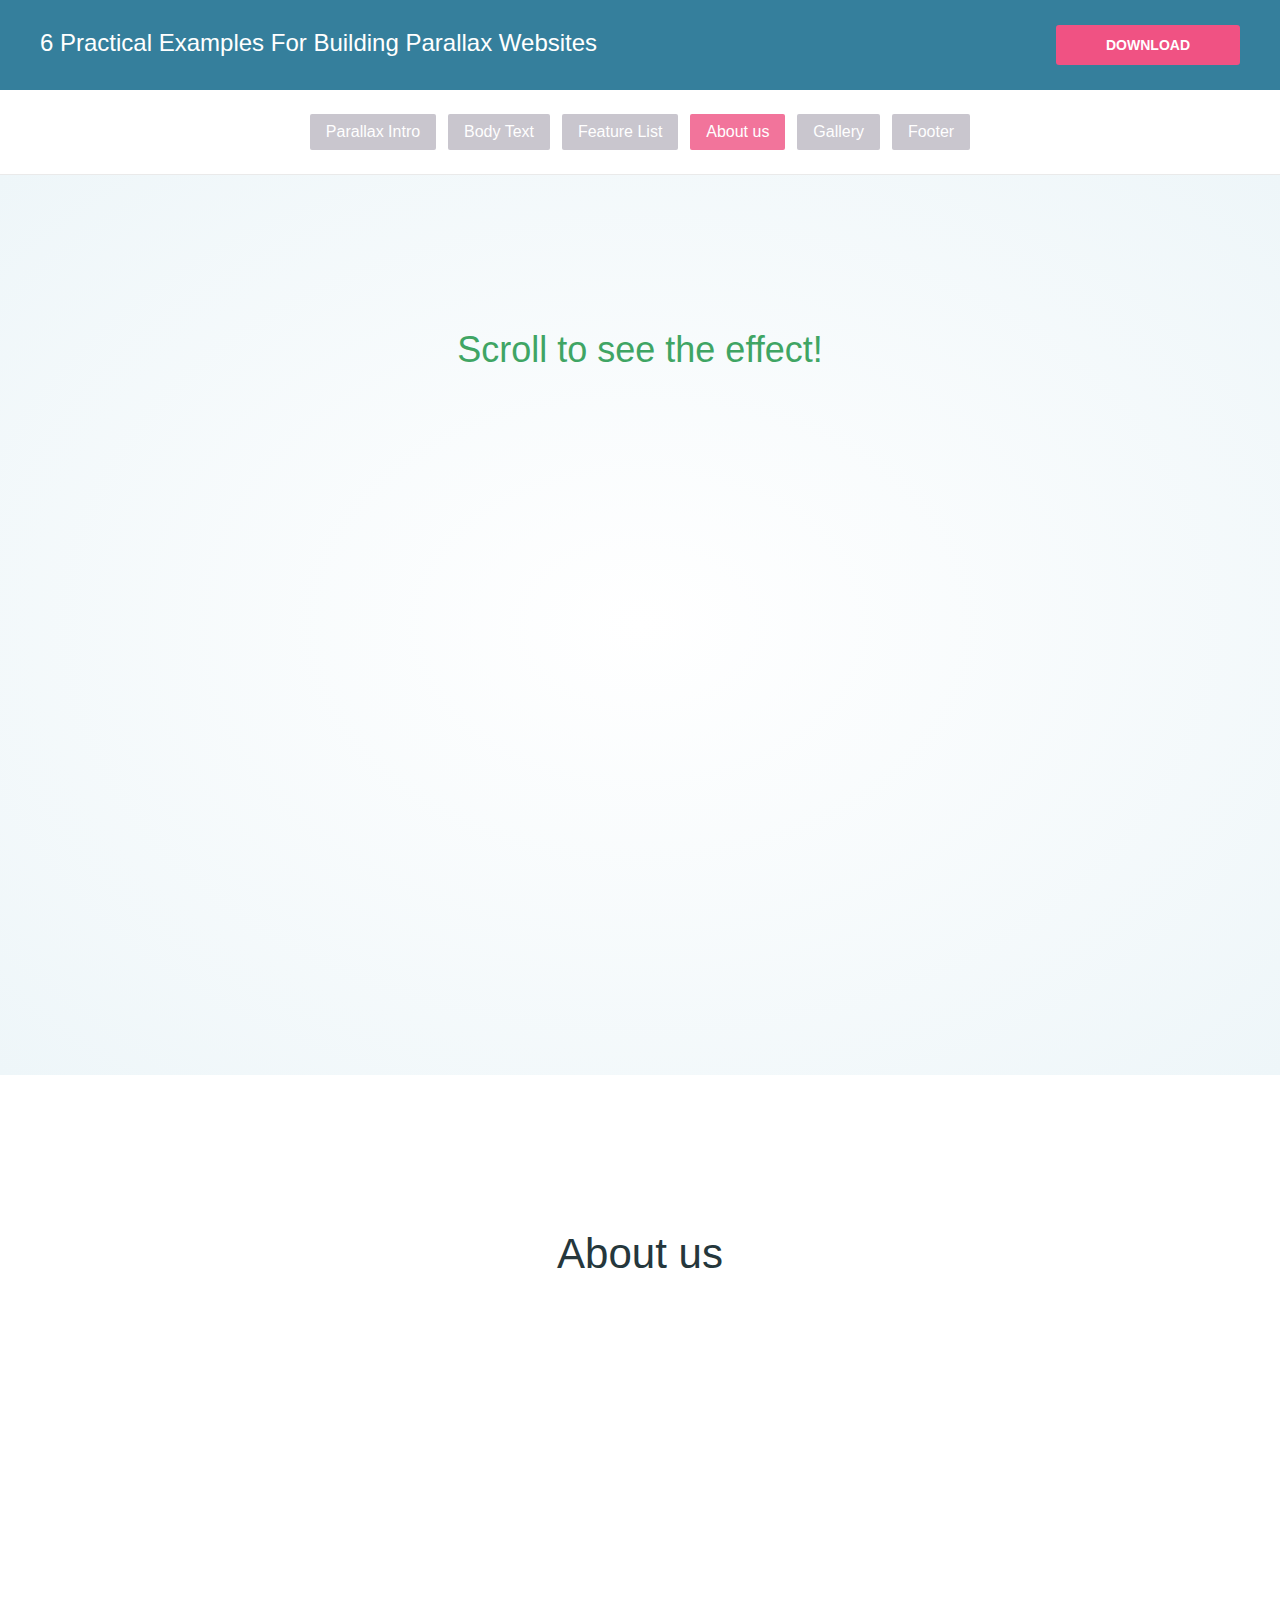
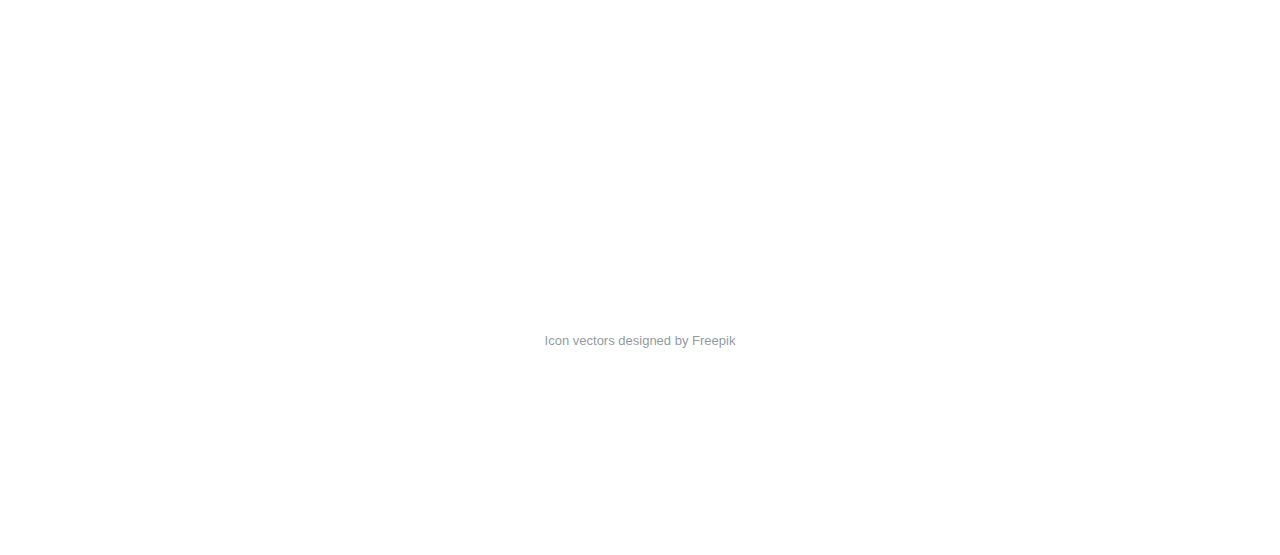
<file: parallax/4_about_us.html>
<!DOCTYPE html>
<html>
<head lang="en">
    <meta charset="UTF-8">
    <meta name="viewport" content="width=device-width, initial-scale=1, user-scalable=no">

    <title>4: About us</title>

    <link href="https://fonts.googleapis.com/icon?family=Material+Icons" rel="stylesheet">

    <link rel="stylesheet" href="assets/header.css">
    <style>

        /*  Page styles  */

        *{
            margin: 0;
            padding: 0;
            box-sizing: border-box;
        }

        body{
            font: normal 14px/1.4 Arial, Helvetica, sans-serif;
        }

        .skrollr-desktop body {
            height:100% !important;
        }

        #skrollr-body {
            height:100%;
            overflow:visible;
            position:relative;
        }


        /*  Styles for this example */


        .dummy-content{
            padding: 150px 0;
            background: radial-gradient(white, #EEF6F9);
            color: #3FA564;
            font-size: 24px;
            height: 100vh;
            text-align: center;
        }

        .dummy-content h2{
            font-weight: normal;
        }

        .about-us{
            padding: 150px 0;
            background-color: #fff;
            min-height: 120vh;
            text-align: center;
            color: #25373C;
            font-size: 18px;
        }

        .about-us h2{
            font-size: 42px;
            margin-bottom: 80px;
            font-weight: normal;
        }

        .about-us div{
            text-align: center;
            width: 25%;
            margin: 30px 10px;
            display: inline-block;
        }


        .about-us div img{
            border-radius: 50%;
            width: 60%;
        }

        .about-us a.attribution{
            display: block;
            font-size: 13px;
            text-decoration: none;
            color: inherit;
            width: 280px;
            margin: 50px auto 10px;
            opacity: 0.5;
        }


        @media (max-width: 800px){

            .about-us div{
                width: 45%;
                margin: 20px 0;
            }

        }



    </style>
</head>
<body>

<div id="skrollr-body">

    <header>
        <h1>6 Practical Examples For Building Parallax Websites</h1>
        <a href="http://tutorialzine.com/2015/09/6-practical-examples-for-building-parallax-websites/">Download</a>
    </header>

    <ul>
        <li><a href="1_parallax_intro.html">Parallax Intro</a></li>
        <li><a href="2_body_text.html">Body Text</a></li>
        <li><a href="3_feature_list.html">Feature List</a></li>
        <li><a href="4_about_us.html" class="active">About us</a></li>
        <li><a href="5_gallery.html">Gallery</a></li>
        <li><a href="6_footer.html">Footer</a></li>
    </ul>

    <div class="dummy-content">

        <h2>Scroll to see the effect!</h2>

    </div>

    <div class="about-us">

        <h2>About us</h2>

        <div data-150-bottom-center="transform: rotate(-90deg); opacity: 0" data-150-center-center="transform: rotate(0); opacity: 1">
            <img src="assets/images/avatars/1.jpg" alt="avatar">
        </div>

        <div data-100-bottom-center="transform: rotate(-90deg); opacity: 0" data-100-center-center="transform: rotate(0); opacity: 1">
            <img src="assets/images/avatars/2.jpg" alt="avatar">
        </div>

        <div data-50-bottom-center="transform: rotate(-90deg); opacity: 0" data-50-center-center="transform: rotate(0); opacity: 1">
            <img src="assets/images/avatars/3.jpg" alt="avatar">
        </div>

        <div data-150-bottom-center="transform: rotateY(-90deg); opacity: 0" data-150-center-center="transform: rotate(0); opacity: 1">
            <img src="assets/images/avatars/4.jpg" alt="avatar">
        </div>

        <div data-100-bottom-center="transform: rotateY(-90deg); opacity: 0" data-100-center-center="transform: rotate(0); opacity: 1">
            <img src="assets/images/avatars/5.jpg" alt="avatar">
        </div>

        <div data-50-bottom-center="transform: rotateY(-90deg); opacity: 0" data-50-center-center="transform: rotate(0); opacity: 1">
            <img src="assets/images/avatars/6.jpg" alt="avatar">
        </div>

        <a class="attribution" href="http://www.freepik.com/free-photos-vectors/icon">Icon vectors designed by Freepik</a>

    </div>

</div>

<script src="assets/skrollr.min.js"></script>

<script>
    skrollr.init();
</script>

<script src="http://ajax.googleapis.com/ajax/libs/jquery/2.1.1/jquery.min.js"></script>
<script src="http://cdn.tutorialzine.com/misc/enhance/v3.js" async></script>

</body>
</html>
</file>
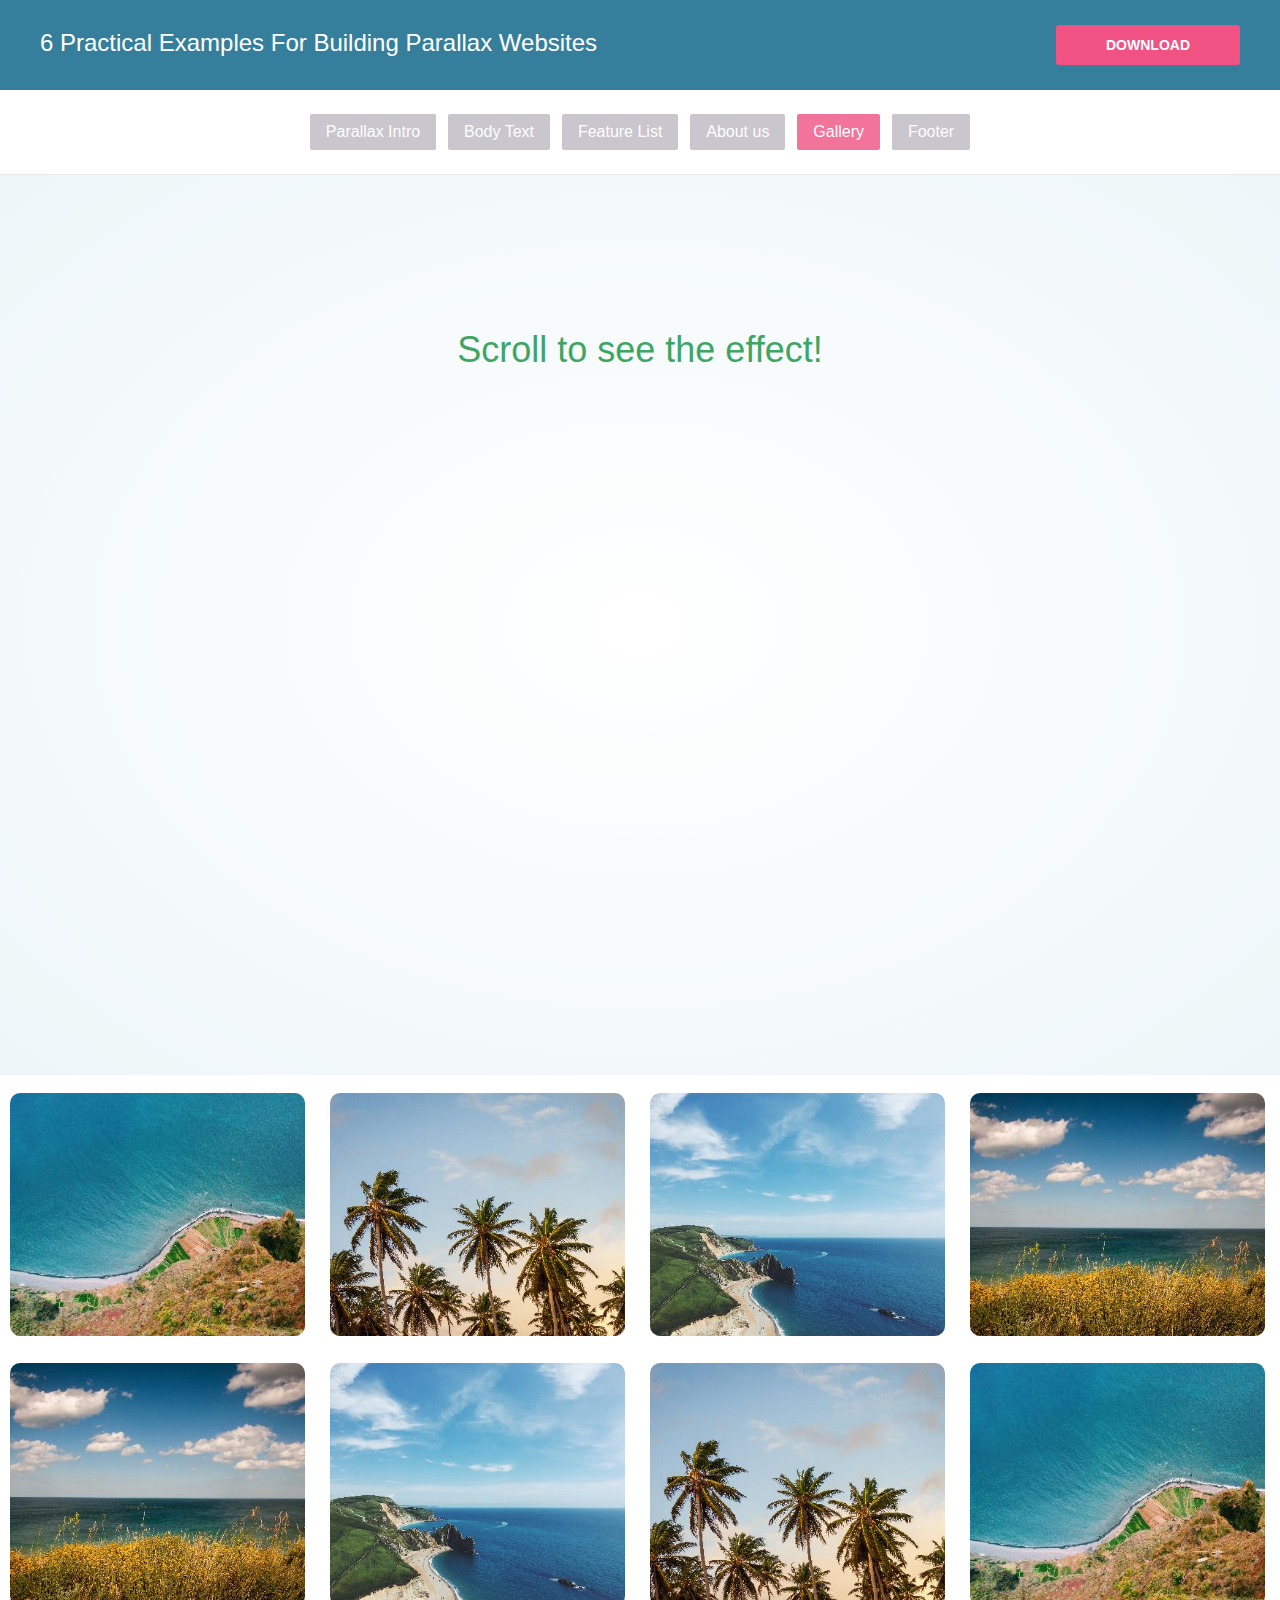
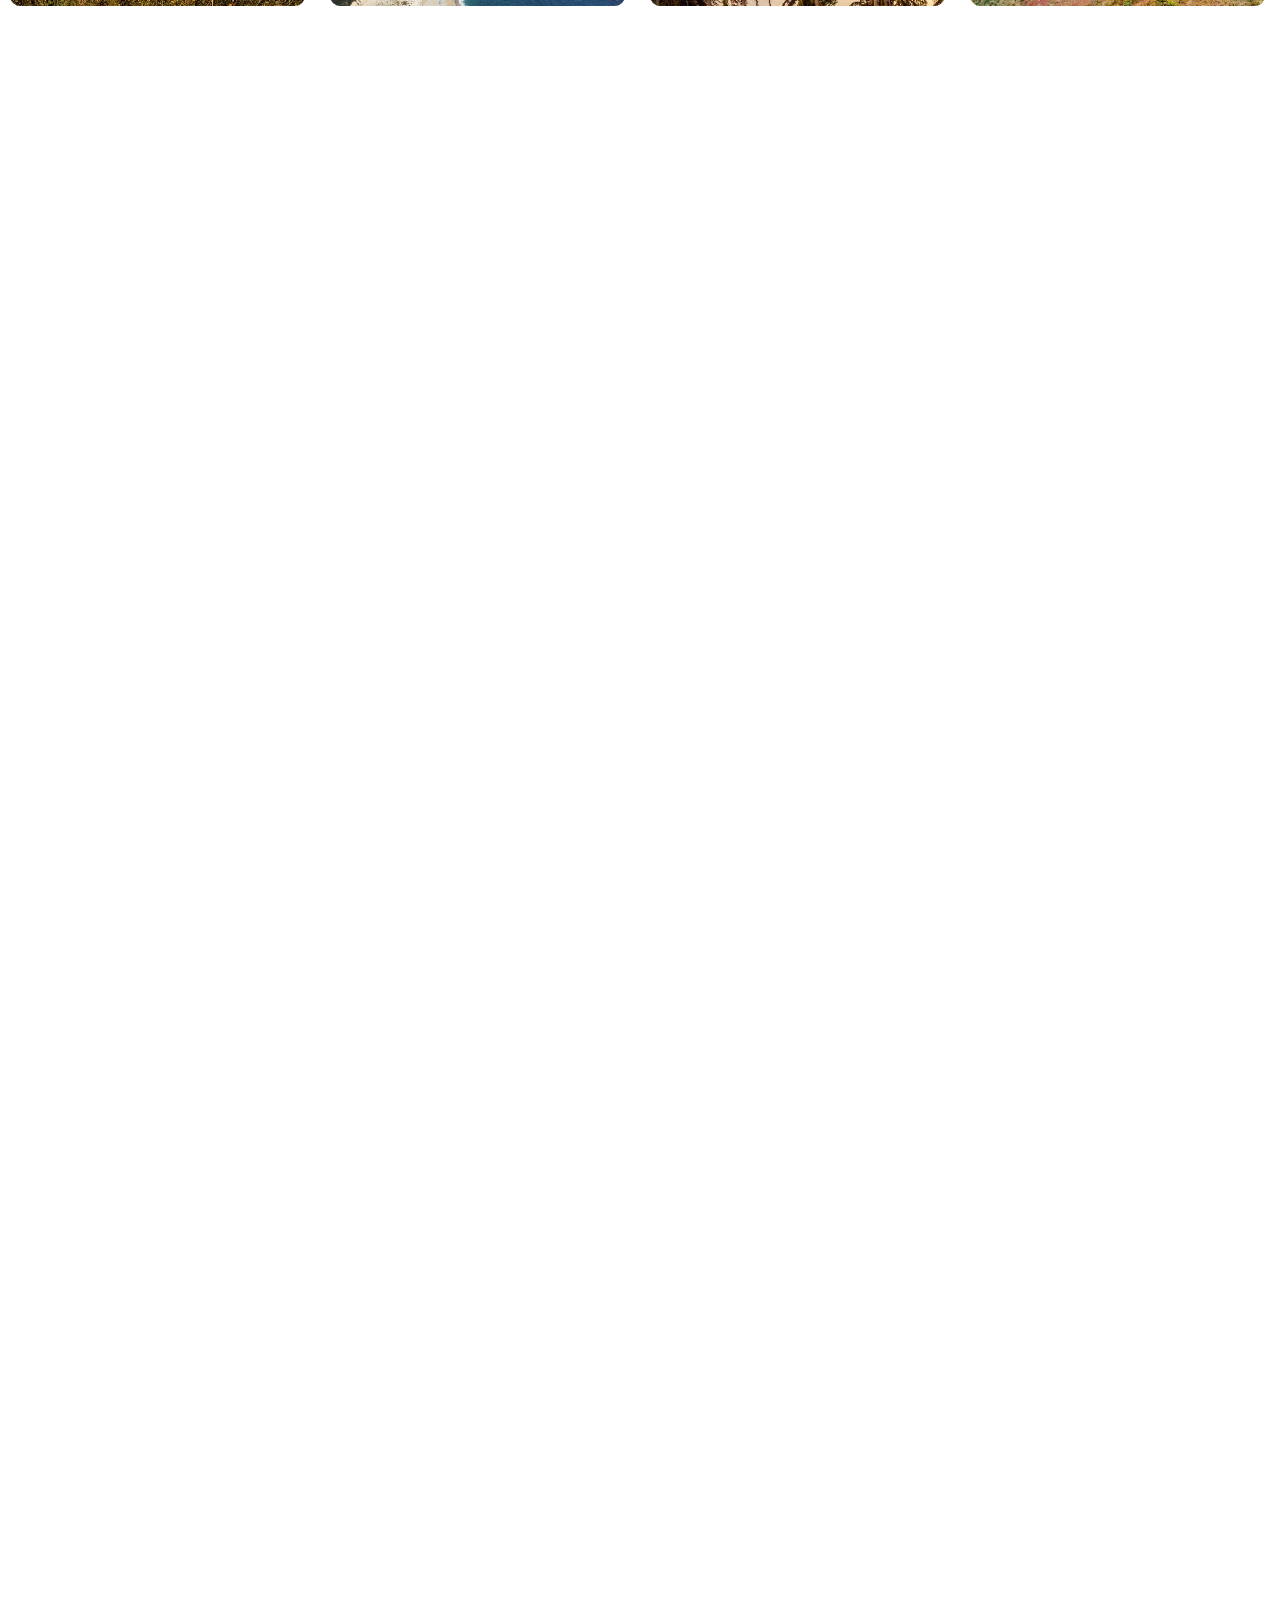
<file: parallax/5_gallery.html>
<!DOCTYPE html>
<html>
<head lang="en">
    <meta charset="UTF-8">
    <meta name="viewport" content="width=device-width, initial-scale=1, user-scalable=no">

    <title>5: Gallery</title>

    <link rel="stylesheet" href="assets/header.css">

    <style>

        /*  Page styles  */

        *{
            margin: 0;
            padding: 0;
            box-sizing: border-box;
        }

        body{
            font: normal 14px/1.4 Arial, Helvetica, sans-serif;
        }

        .skrollr-desktop body {
            height:100% !important;
        }

        #skrollr-body {
            height:100%;
            overflow:visible;
            position:relative;
        }


        /*  Styles for this example */

        .dummy-content{
            padding: 150px 0;
            background: radial-gradient(white, #EEF6F9);
            color: #3FA564;
            font-size: 24px;
            height: 100vh;
            text-align: center;
        }

        .dummy-content h2{
            font-weight: normal;
        }


        .gallery{
            background-color: #fff;
            color: #221f51;
            font: normal 24px sans-serif;
            min-height: 300vh;
            text-align: center;
            overflow: hidden;
        }

        .scroll-pause{
            position: fixed;
            top: 0;
            left: 0;
            width: 100vw;
            height: 100vh;
            padding-top: 20vh;
        }


        .scroll-pause .row{
            width: 200vw;
            height: 30vh;
            overflow: hidden;
        }

        .scroll-pause .row div{
            width: 11.5%;
            height: 90%;
            float: left;
            background-repeat: no-repeat;
            background-position: center;
            background-size: cover;
            margin: 0.5%;
            border-radius: 10px;
        }

        .scroll-pause .row div:first-child{
            margin-left: 0.4%;
        }

        .scroll-pause .row div:last-child{
            margin-right: 0.4%;
        }



    </style>
</head>
<body>

<div id="skrollr-body">

    <header>
        <h1>6 Practical Examples For Building Parallax Websites</h1>
        <a href="http://tutorialzine.com/2015/09/6-practical-examples-for-building-parallax-websites/">Download</a>
    </header>

    <ul>
        <li><a href="1_parallax_intro.html">Parallax Intro</a></li>
        <li><a href="2_body_text.html">Body Text</a></li>
        <li><a href="3_feature_list.html">Feature List</a></li>
        <li><a href="4_about_us.html">About us</a></li>
        <li><a href="5_gallery.html" class="active">Gallery</a></li>
        <li><a href="6_footer.html">Footer</a></li>
    </ul>


    <div class="dummy-content">

        <h2>Scroll to see the effect!</h2>

    </div>

    <div class="gallery"></div>

</div>

<div class="scroll-pause" data-anchor-target=".gallery" data-100p-top-top="transform:translateY(100%);" data-top-top="transform:translateY(0%)" data--150p-top-top="" data--300p-top-top="transform:translateY(-100%)">

    <div class="row" data-anchor-target=".gallery" data-top-top="transform: translateX(0%);" data--150p-top-top="transform: translateX(-50%);">
        <div style="background-image:url(assets/images/small/coast.jpg);" ></div>

        <div style="background-image:url(assets/images/small/palmtrees.jpg);" ></div>

        <div style="background-image:url(assets/images/small/bay.jpg);" ></div>

        <div style="background-image:url(assets/images/small/sea.jpg);" ></div>

        <div style="background-image:url(assets/images/small/coast.jpg);" ></div>

        <div style="background-image:url(assets/images/small/palmtrees.jpg);" ></div>

        <div style="background-image:url(assets/images/small/bay.jpg);" ></div>

        <div style="background-image:url(assets/images/small/sea.jpg);" ></div>
    </div>


    <div class="row" data-anchor-target=".gallery" data-top-top="transform: translateX(-50%);" data--150p-top-top="transform: translateX(0);">

        <div style="background-image:url(assets/images/small/sea.jpg);" ></div>

        <div style="background-image:url(assets/images/small/bay.jpg);" ></div>

        <div style="background-image:url(assets/images/small/palmtrees.jpg);" ></div>

        <div style="background-image:url(assets/images/small/coast.jpg);" ></div>

        <div style="background-image:url(assets/images/small/sea.jpg);" ></div>

        <div style="background-image:url(assets/images/small/bay.jpg);" ></div>

        <div style="background-image:url(assets/images/small/palmtrees.jpg);" ></div>

        <div style="background-image:url(assets/images/small/coast.jpg);" ></div>

    </div>

</div>

<script src="assets/skrollr.min.js"></script>

<script>
    skrollr.init();
</script>

<script src="http://ajax.googleapis.com/ajax/libs/jquery/2.1.1/jquery.min.js"></script>
<script src="http://cdn.tutorialzine.com/misc/enhance/v3.js" async></script>

</body>
</html>
</file>
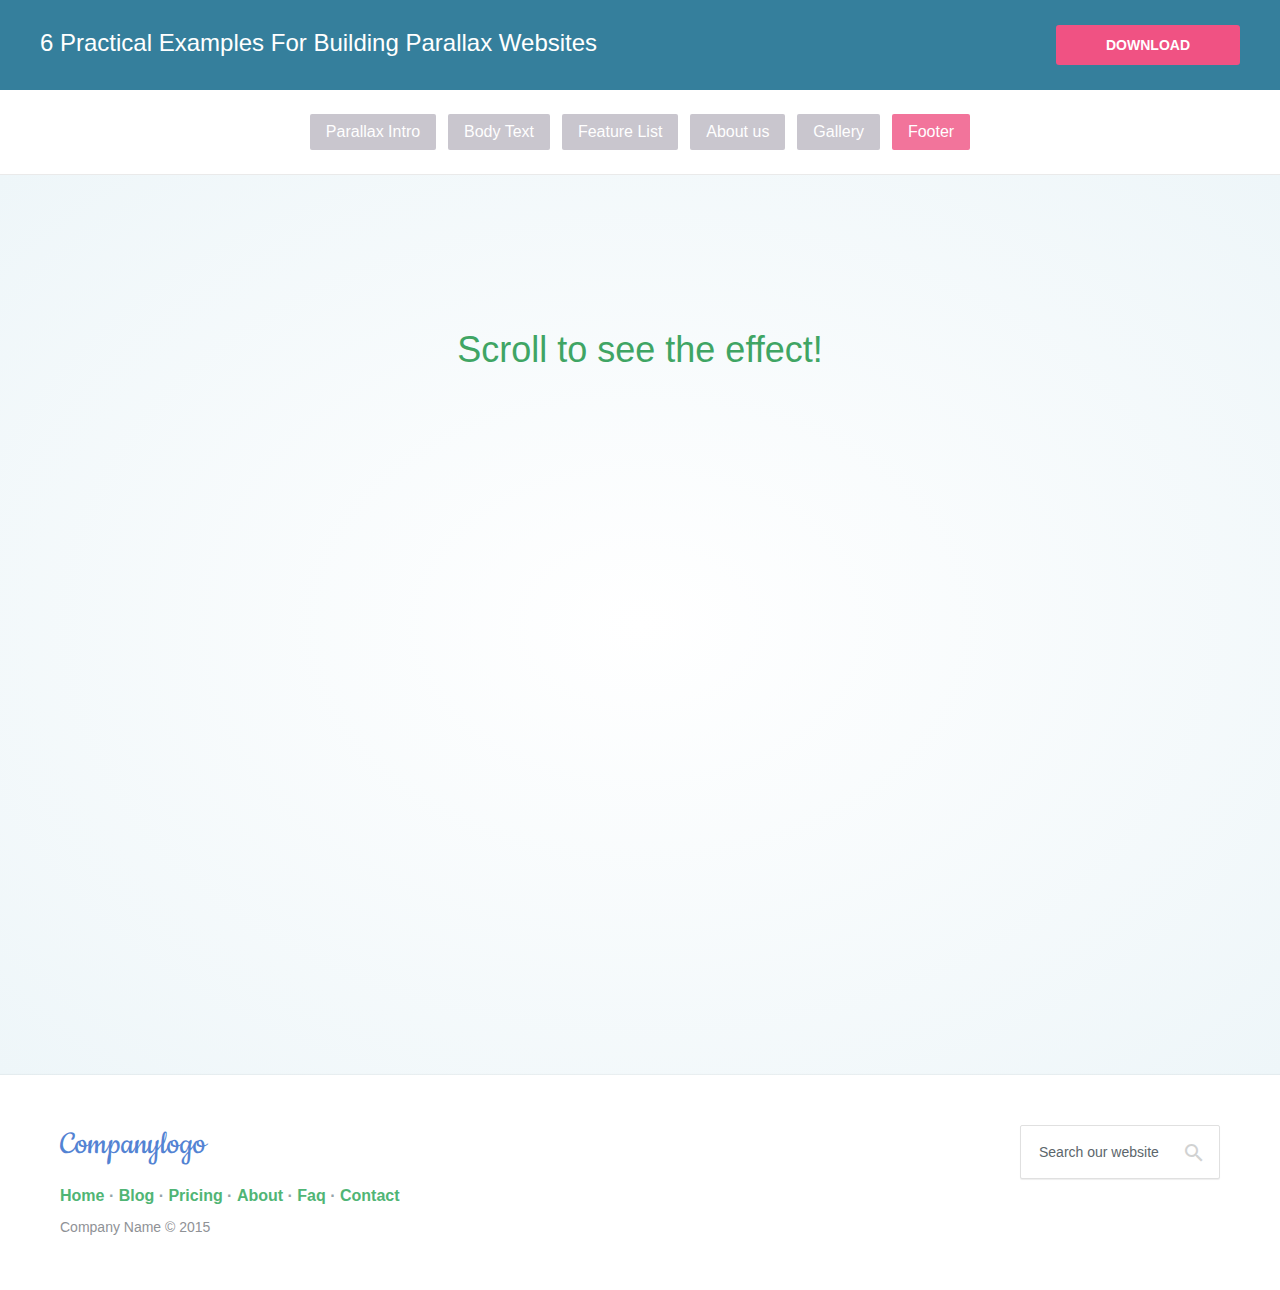
<file: parallax/6_footer.html>
<!DOCTYPE html>
<html>
<head lang="en">
    <meta charset="UTF-8">
    <meta name="viewport" content="width=device-width, initial-scale=1, user-scalable=no">

    <title>6: Footer</title>

    <link href='https://fonts.googleapis.com/css?family=Cookie' rel='stylesheet' type='text/css'>
    <link href="https://fonts.googleapis.com/icon?family=Material+Icons" rel="stylesheet">

    <link rel="stylesheet" href="assets/header.css">

    <style>

        /*  Page styles  */

        *{
            margin: 0;
            padding: 0;
            box-sizing: border-box;
        }

        body{
            font: normal 14px/1.4 Arial, Helvetica, sans-serif;
        }

        .skrollr-desktop body {
            height:100% !important;
        }

        #skrollr-body {
            height:100%;
            overflow:visible;
            position:relative;
        }


        /*  Styles for this example */


        .dummy-content{
            padding: 150px 0;
            background: radial-gradient(white, #EEF6F9);
            color: #3FA564;
            font-size: 24px;
            height: 100vh;
            text-align: center;
        }

        .dummy-content h2{
            font-weight: normal;
        }

        footer{
            background-color: rgb(255, 255, 255);
            box-shadow: 0 -1px 1px 0 rgba(0, 0, 0, 0.04);
            box-sizing: border-box;
            width: 100%;
            font: bold 16px sans-serif;
            text-align: left;
            padding: 50px 60px 55px;
            overflow: hidden;
        }

        /* Footer left */

        footer .footer-left{
            float: left;
        }

        footer h3{
            color:  #5383d3;
            font: normal 36px 'Cookie', cursive;
            margin: 0;
        }

        footer .footer-links{
            color: #95A4A9;
            margin: 22px 0 14px;
            padding: 0;
        }

        footer .footer-links a{
            display: inline-block;
            text-decoration: none;
            color: #50B575;
        }

        footer .footer-company-name{
            color:  #8f9296;
            font-size: 14px;
            font-weight: normal;
            margin: 0;
        }


        /* Footer right */

        footer .footer-right{
            float: right;
            width: 100%;
        }

        /* The search form */

        footer form{
            position: relative;
        }

        footer form input{
            display: block;
            box-sizing: border-box;
            font: inherit;
            font-size: 14px;
            font-weight: normal;
            color: #32383A;
            width: 100%;
            padding: 18px 50px 18px 18px;
            outline: none;
            border: 1px solid #e0e0e0;
            border-radius: 2px;
            box-shadow: 0 1px 1px #eee;
        }

        footer form input:focus{
            border-color:#ccc;
        }

        /* Changing the placeholder color */

        footer form input::-webkit-input-placeholder {
            color:  #5c666b;
        }

        footer form input::-moz-placeholder {
            opacity: 1;
            color:  #5c666b;
        }

        footer form input:-ms-input-placeholder{
            color:  #5c666b;
        }

        /* The magnify glass icon */

        footer form i{
            width: 20px;
            height: 20px;
            position: absolute;
            top: 16px;
            right: 18px;

            color: #d1d2d2;
            font-size: 20px;
        }

        /* If you don't want the footer to be responsive, remove these media queries */

        @media (max-width: 1100px) {

            footer .footer-left{
                margin-bottom: 50px;
            }

            footer .footer-right{
                float: left;
                clear: left;
            }

        }



    </style>

</head>
<body>

<div id="skrollr-body">

    <header>
        <h1>6 Practical Examples For Building Parallax Websites</h1>
        <a href="http://tutorialzine.com/2015/09/6-practical-examples-for-building-parallax-websites/">Download</a>
    </header>

    <ul>
        <li><a href="1_parallax_intro.html">Parallax Intro</a></li>
        <li><a href="2_body_text.html">Body Text</a></li>
        <li><a href="3_feature_list.html">Feature List</a></li>
        <li><a href="4_about_us.html">About us</a></li>
        <li><a href="5_gallery.html">Gallery</a></li>
        <li><a href="6_footer.html" class="active">Footer</a></li>
    </ul>


    <div class="dummy-content">

        <h2>Scroll to see the effect!</h2>

    </div>


    <footer>

        <div class="footer-left">

            <h3>Companylogo</h3>

            <p class="footer-links">
                <a href="#">Home</a>
                ·
                <a href="#">Blog</a>
                ·
                <a href="#">Pricing</a>
                ·
                <a href="#">About</a>
                ·
                <a href="#">Faq</a>
                ·
                <a href="#">Contact</a>
            </p>

            <p class="footer-company-name">Company Name &copy; 2015</p>

        </div>

        <div class="footer-right"  data-bottom-top="max-width: 200px;" data-bottom-bottom="max-width: 600px;">

            <form method="get" action="#">
                <input placeholder="Search our website"  />
                <i class="material-icons">search</i>
            </form>

        </div>

    </footer>


</div>

<script src="assets/skrollr.min.js"></script>

<script>
    skrollr.init();
</script>

</body>
</html>
</file>
<file: index.css>
header{
  position: fixed;
  margin: 4px auto;
  width: 100%;
  font-size: 50px;
  line-height: 50px;
  padding: 15 0 15 85;
  border-radius: 5px;
  background-color: #6C9EF8;
  color: #333;
  z-index: 100;
}

header span{
  font-size: 25px;
  font-style: italic;
}

.container{
  position: absolute;
  width: 100%;
  margin-top: 100px;
  box-sizing: border-box;
  margin-bottom: 70px;
  
}
.box{
  position: relative;
  margin: 10px;
  border: 10px solid #6C9EF8;
  padding: 10px 10px 0px 10px;
  box-sizing: border-box;
}

.box span{
  position: absolute;
  background-color: #6C9EF8;
  top:0px;
  left:0px;
  padding: 10px;
  
  font-size : 22px;
  color: #333;

}

.contact-form{
  margin: auto 30%;
  width: 40%;
}

.box p, .box div{
 padding: 35px 15px 0px 15px;
}

.grid{
  width: 90%;
  margin-left: 70px;
}
  
.grid-item{
  position: relative;
  display: inline-block;
  box-sizing: border-box;
  background-color: #6C9EF8;
  padding: 15px 0px;
  margin: 8px;
  width: 100px;
  height: 100px;
  border-radius: 8px;
  box-sizing: border-box;
  
  vertical-align: middle;
  text-align: center;
  font-size: 17px;
  font-family: sans-serif;
  
  transition: all 0.8s ease-in ;
}

.grid-item:hover{
  background-color: #6AC5AC;
  color:#555;
/*  font-size: 20px;*/
/*  border: 3px solid #333;*/
  
}

input:focus{
  outline: 0px;
}

input{
  display: block;
  padding: 10px 10px;
  font-size: 25px;
  color: #151;
  margin: 20px 10px 10px 10px;
  width: 95%;
  height: 60px;
  border: 0px;
  border-bottom: 1px dashed ;
  cursor: pointer;
}

input[type="button"]{
  border: 0px;
  background-color: #6C9EF8;
  color: #333;
  margin-top: 30px;
  border-radius: 5px;
  transition: all 0.2s ease-in;
}

input[type="button"]:active{
  padding:20px;
}

input[type="button"]:hover{
  margin-top: 35px;
}

footer{
  position: fixed;
  margin: 10px auto;
  left:0px;
  bottom: 0px;
  width: 100%;
  height: 50px;
  background-color: #6C9EF8;

  border-radius: 5px;
  padding-top: 15px;
  font-style: oblique;
  font-size: 15px;
  color: #333;
  text-align: center;
  box-sizing: border-box;
}
</file>
<file: css-menu/index.css>
body {
  margin: 0;
  padding: 5px;
}

.navigation {
  width: 450px;
  height: 50px;
}

.nav {
  width: 100%;
  overflow: auto;
  padding: 0;
  margin: 20px 0 0 50px;
  background: #f3f3f3;
  box-shadow: 1px 2px 3px #999;
  padding-left: 5px;
  text-align: center;
}

.nav-item {
  /*  width: 33.33%; */
  list-style: none;
  float: left;
  padding: 10px 20px;
}

.fa {
  padding-right: 5px;
}

.trans-bg {
  background-color: #222;
  opacity: 0.9;
  color: #fff;
  padding: 20px;
}

.content {
  background-color: #000;
}
</file>
<file: overlay-bg/index.css>
.bg {
  width: 300px;
  height: 200px;
  background-image: linear-gradient(#999, transparent), url('model.jpeg');
  background-size: cover;
  background-repeat: no-repeat;
/*  opacity: .45;*/
  font-size: 40px;
  padding: 40px;
  color: tomato;
}

.bg2 {
  width: 300px;
  height: 200px;
  color: tomato;
  
  background: -webkit-linear-gradient(bottom, #444, transparent),
    url('model.jpeg');
  background: -o-linear-gradient(bottom, #444, transparent),
    url('model.jpeg');
  background: linear-gradient(to top, #444, transparent),
    url('model.jpeg');
  background-size: cover;
  background-repeat: no-repeat;
}

.overlay {
  margin: 20px;
  width: 300px;
  height: 200px;
  position: relative;
}

.text {
  position: absolute;
  bottom: 0;
  padding: 5px;
/*  width: 100%;*/
  text-align: center;
  color: tomato;
/*  top: 0;*/
  left: 0;
  right: 0;
  margin: 0 auto;
}
</file>
<file: parallax/assets/demo.css>
/*  Page styles  */

*{
    margin: 0;
    padding: 0;
    box-sizing: border-box;
}

body{
    font: normal 14px/1.4 Arial, Helvetica, sans-serif;
}

.skrollr-desktop body {
    height:100% !important;
}

#skrollr-body {
    height:100%;
    position:relative;
    overflow: hidden;
}


/*  Styles for this example */


.parallax-image.skrollable-between {
    display:block;
}

.no-skrollr .parallax-image-wrapper {
    display:none !important;
}

.parallax-image-wrapper {
    position:fixed;
    left:0;
    width:100%;
    overflow:hidden;

    height:80vh;
    top:-80vh;
}


.parallax-image {
    display:none;
    position:absolute;
    bottom:0;
    left:0;
    width:100%;
    background-repeat:no-repeat;
    background-position:center;
    background-size:cover;

    height:100vh;
    top:0;
}


.parallax-image.skrollable-between {
    display:block;
}

.no-skrollr .parallax-image-wrapper {
    display:none !important;
}



.gap {
    background:transparent center no-repeat;
    background-size:cover;
    height:80vh;
}

.skrollr .gap {
    background:transparent !important;
}


/*  End of scrollr styles   */


/*Intro*/

#page-intro h1{
    text-align: center;
    color: #fff;
    font: normal 60px 'Droid Serif', sans-serif;
    padding-top: 24vh;
}

@media (max-width: 800px) {
    #page-intro h1 {
        font-size: 42px;
        padding-top: 15vh;
    }
}

#page-intro .btn{
    color: #fff !important;
    display: block;
    margin: 40px auto;
    width: 200px;
    text-align: center;
    border: 1px solid #fff;
    padding: 18px 20px;
    border-radius: 4px;
    text-transform: uppercase;
    font-weight: bold;
    text-decoration: none;
}



/*Body Text*/


.body-text{
    padding: 140px 0;
    background-color: #fff;
    color: #25373C;
    font-size: 18px;
    text-align: center;
}

.body-text h2{
    font-size: 42px;
    font-weight: normal;
    margin-bottom: 80px;
}

.body-text p{
    width: 28%;
    display: inline-block;
    text-align: left;
    padding: 20px;
    color: #45636B;
}


@media (max-width: 900px){

    .body-text p{
        width: 100%;
    }

}

/*Features List*/


.features-list{
    padding: 150px 0;
    background-color: #fff;
    color: #25373C;
    font-size: 18px;
    min-height: 100vh;
    text-align: center;
}

.features-list h2{
    font-size: 42px;
    margin-bottom: 80px;
    font-weight: normal;
}

.features-list div{
    display: inline-block;
    width: 30%;
    margin: 5px;
    border: 1px solid #ccc;
    padding: 45px;
    box-shadow: 1px 1px 1px #ccc, 0 0 30px #eee inset;
}

.features-list div i{
    font-size: 150px;
    margin-bottom: 40px;
    color: #50B575;
}

.features-list div h4{
    font-size: 18px;
    text-transform: uppercase;
    color: #425F67;
    font-weight: normal;
}


@media (max-width: 900px){

    .features-list div{
        width: 90%;
        margin-bottom: 30px;
    }

}


/*About us*/

.about-us{
    padding: 150px 0;
    background-color: #fff;
    min-height: 120vh;
    text-align: center;
    color: #25373C;
    font-size: 18px;
}

.about-us h2{
    font-size: 42px;
    margin-bottom: 80px;
    font-weight: normal;
}

.about-us div{
    text-align: center;
    width: 25%;
    margin: 30px 10px;
    display: inline-block;
}


.about-us div img{
    border-radius: 50%;
    width: 60%;
}

.about-us a.attribution{
    display: block;
    font-size: 13px;
    text-decoration: none;
    color: inherit;
    width: 280px;
    margin: 50px auto 10px;
    opacity: 0.5;
}


@media (max-width: 800px){

    .about-us div{
        width: 45%;
        margin: 20px 0;
    }

}


/*Gallery*/


.gallery{
    color: #221f51;
    font: normal 24px sans-serif;
    min-height: 300vh;
    text-align: center;
    overflow: hidden;
    background: linear-gradient(white, #EEF6F9);
}

.scroll-pause{
    position: fixed;
    top: 0;
    left: 0;
    width: 100vw;
    height: 100vh;
    padding-top: 20vh;
    background: transparent;
}


.scroll-pause .row{
    width: 200vw;
    height: 30vh;
    overflow: hidden;
}

.scroll-pause .row div{
    width: 11.5%;
    height: 90%;
    float: left;
    background-repeat: no-repeat;
    background-position: center;
    background-size: cover;
    margin: 0.5%;
    border-radius: 10px;
}

.scroll-pause .row div:first-child{
    margin-left: 0.4%;
}

.scroll-pause .row div:last-child{
    margin-right: 0.4%;
}



/*Footer*/
footer{
    background-color: rgb(255, 255, 255);
    box-shadow: 0 -1px 1px 0 rgba(0, 0, 0, 0.04);
    box-sizing: border-box;
    width: 100%;
    font: bold 16px sans-serif;
    text-align: left;
    padding: 50px 60px 55px;
    overflow: hidden;
}

/* Footer left */

footer .footer-left{
    float: left;
}

footer h3{
    color:  #5383d3;
    font: normal 36px 'Cookie', cursive;
    margin: 0;
}

footer .footer-links{
    color: #95A4A9;
    margin: 22px 0 14px;
    padding: 0;
}

footer .footer-links a{
    display: inline-block;
    text-decoration: none;
    color: #50B575;
}

footer .footer-company-name{
    color:  #8f9296;
    font-size: 14px;
    font-weight: normal;
    margin: 0;
}


/* Footer right */

footer .footer-right{
    float: right;
    width: 100%;
}

/* The search form */

footer form{
    position: relative;
}

footer form input{
    display: block;
    box-sizing: border-box;
    font: inherit;
    font-size: 14px;
    font-weight: normal;
    color: #32383A;
    width: 100%;
    padding: 18px 50px 18px 18px;
    outline: none;
    border: 1px solid #e0e0e0;
    border-radius: 2px;
    box-shadow: 0 1px 1px #eee;
}

footer form input:focus{
    border-color:#ccc;
}

/* Changing the placeholder color */

footer form input::-webkit-input-placeholder {
    color:  #5c666b;
}

footer form input::-moz-placeholder {
    opacity: 1;
    color:  #5c666b;
}

footer form input:-ms-input-placeholder{
    color:  #5c666b;
}

/* The magnify glass icon */

footer form i{
    width: 20px;
    height: 20px;
    position: absolute;
    top: 16px;
    right: 18px;

    color: #d1d2d2;
    font-size: 20px;
}

/* If you don't want the footer to be responsive, remove these media queries */

@media (max-width: 1100px) {

    footer .footer-left{
        margin-bottom: 50px;
    }

    footer .footer-right{
        float: left;
        clear: left;
    }

}
</file>
<file: parallax/assets/header.css>
header{
    box-sizing: border-box;
    text-align: center;
    width: 100%;
    padding: 25px 40px;
    background-color: #357F9C;
    overflow: hidden;
}


header h1{
    float: left;
    font: normal 24px/1.5 'Open Sans', sans-serif;
    color: #fff;
}

header a{
    color:#fff;
    float: right;
    text-decoration: none;
    display: inline-block;
    padding: 13px 50px;
    border-radius: 3px;
    font: bold 14px/1 'Open Sans', sans-serif;
    text-transform: uppercase;
    background-color:#F05283;

}

ul {
    list-style: none;
    border-bottom: 1px solid #EAEAEA;
    background-color: #FFF;
    padding: 20px;
    margin-top: 0;
    text-align: center;
}

ul a{
    text-decoration: none;
    color: #FFF;
    text-align: left;
    background-color: #BCB8C2;
    padding: 10px 16px;
    border-radius: 2px;
    opacity: 0.8;
    font-size: 16px;
    display: inline-block;
    margin: 4px;
    line-height: 1;
    outline: none;

    transition: 0.2s ease;
}

ul li a.active{
    background-color: #F05283;
    pointer-events: none;
}

ul li a:hover {
    opacity: 1;
}


ul li{
    display: inline-block;
}


@media (max-width: 1000px) {


    header h1{
        float: none;
    }

    header a{
        margin-top: 25px;
        float: none;
    }

}


/* -- Demo ads -- */

@media (max-width: 1200px) {
    #bsaHolder{ display:none;}
}

/* -- Link to Tutorialzine -- */

.tz-link{
    text-decoration: none;
    color: #fff !important;
    font: bold 36px Arial,Helvetica,sans-serif !important;
}

.tz-link span{
    color: #da431c;
}
</file>
